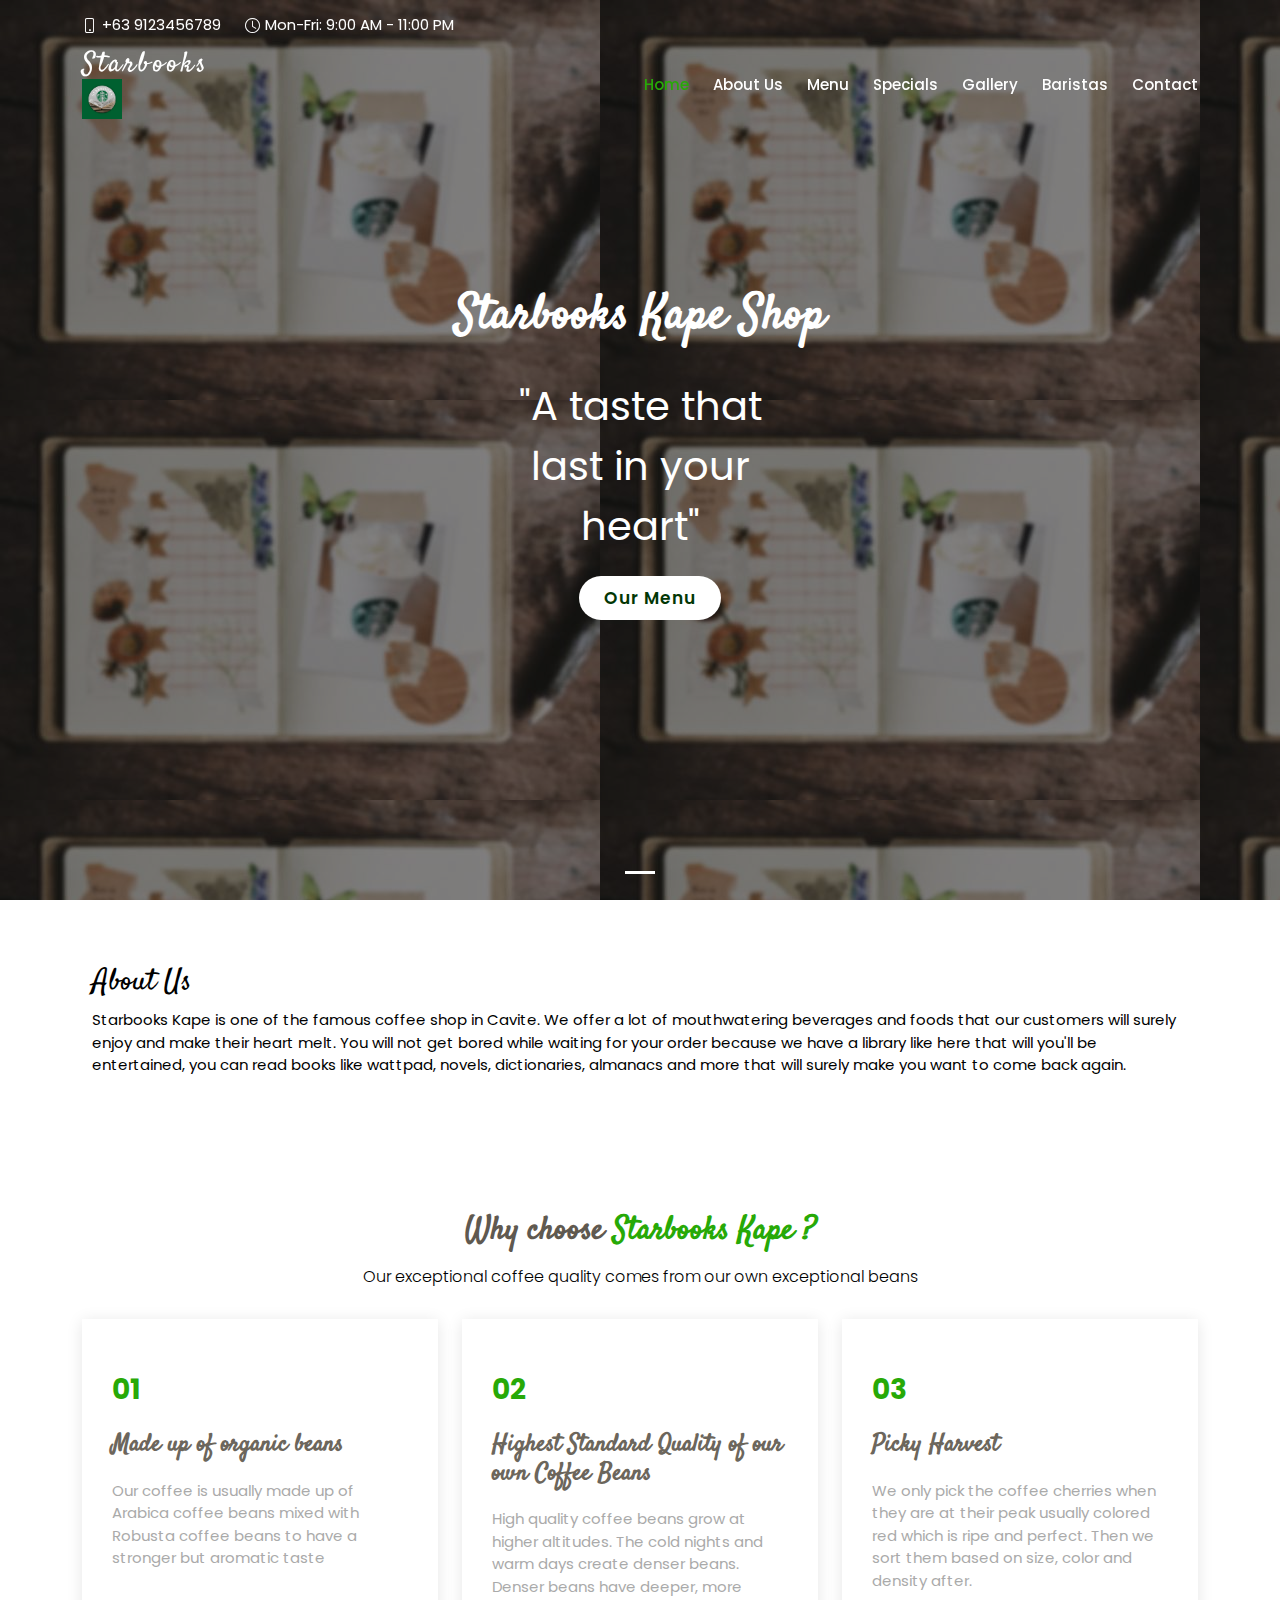
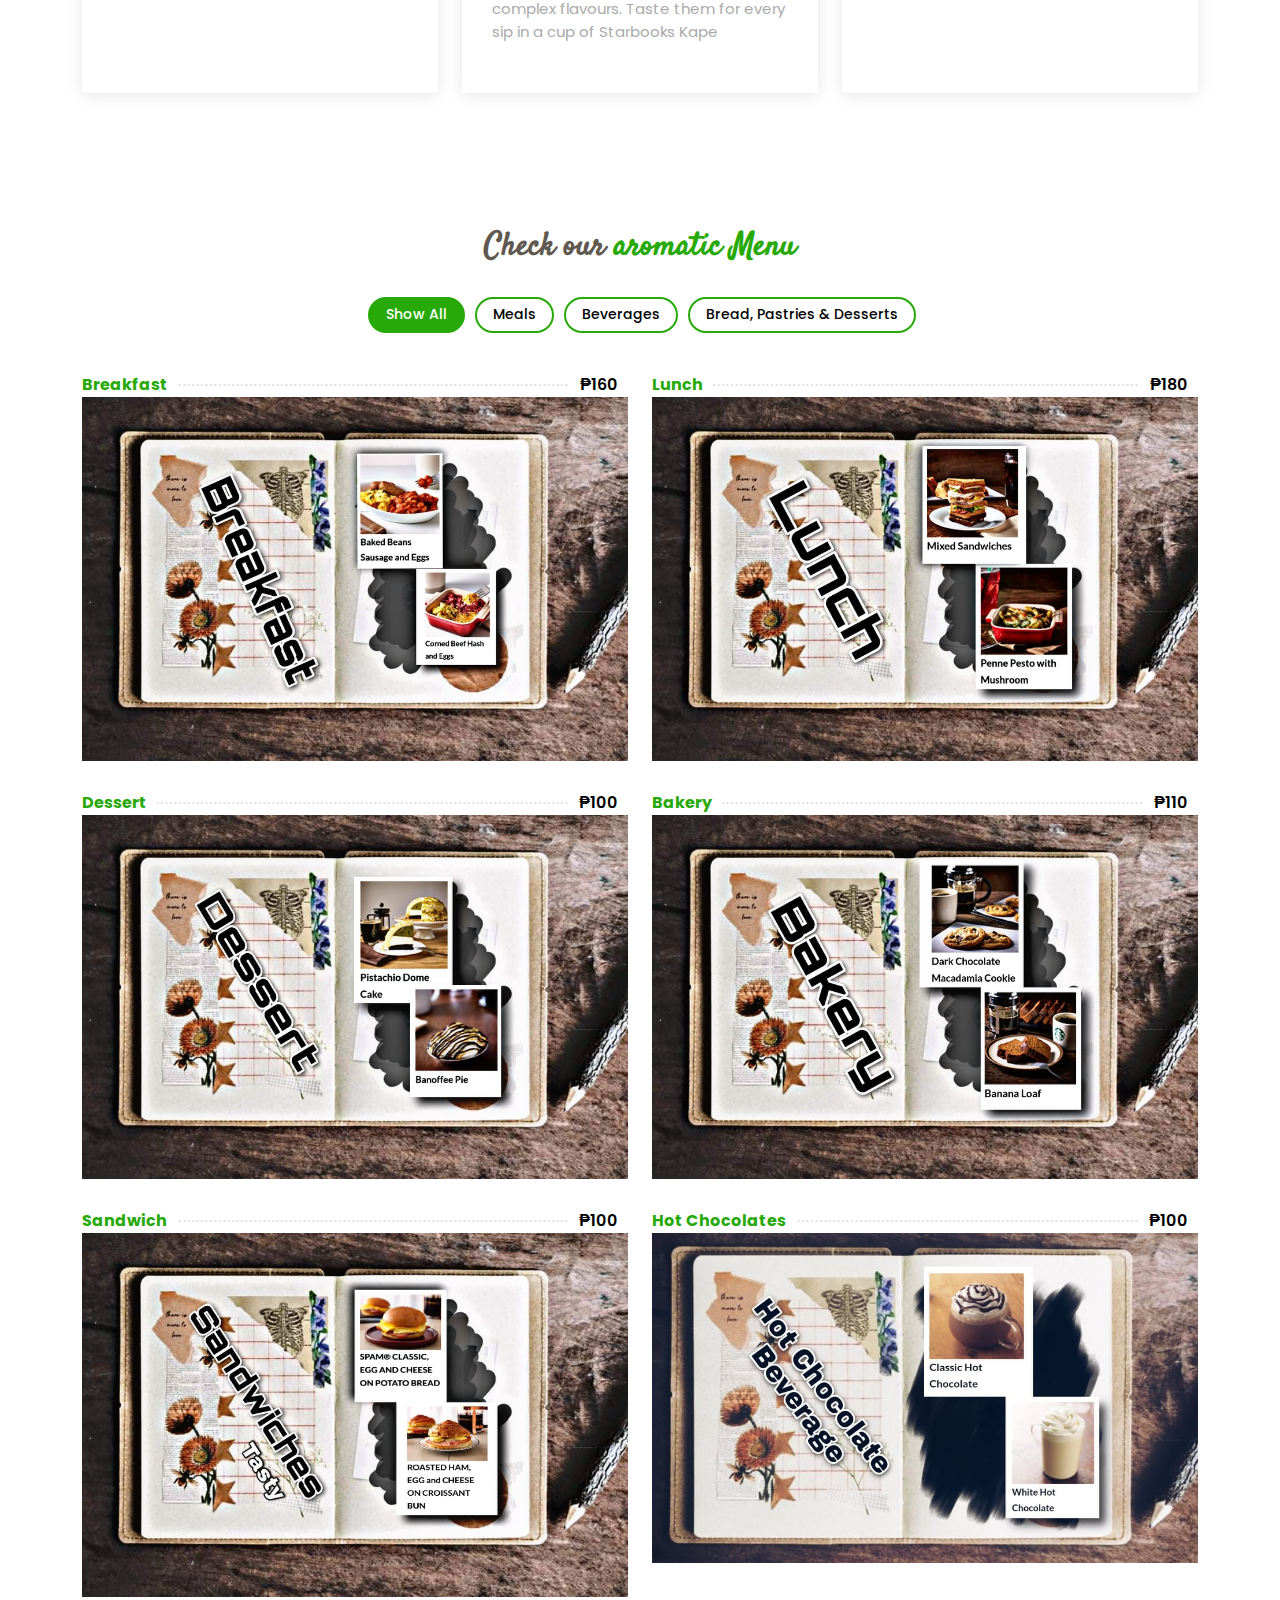
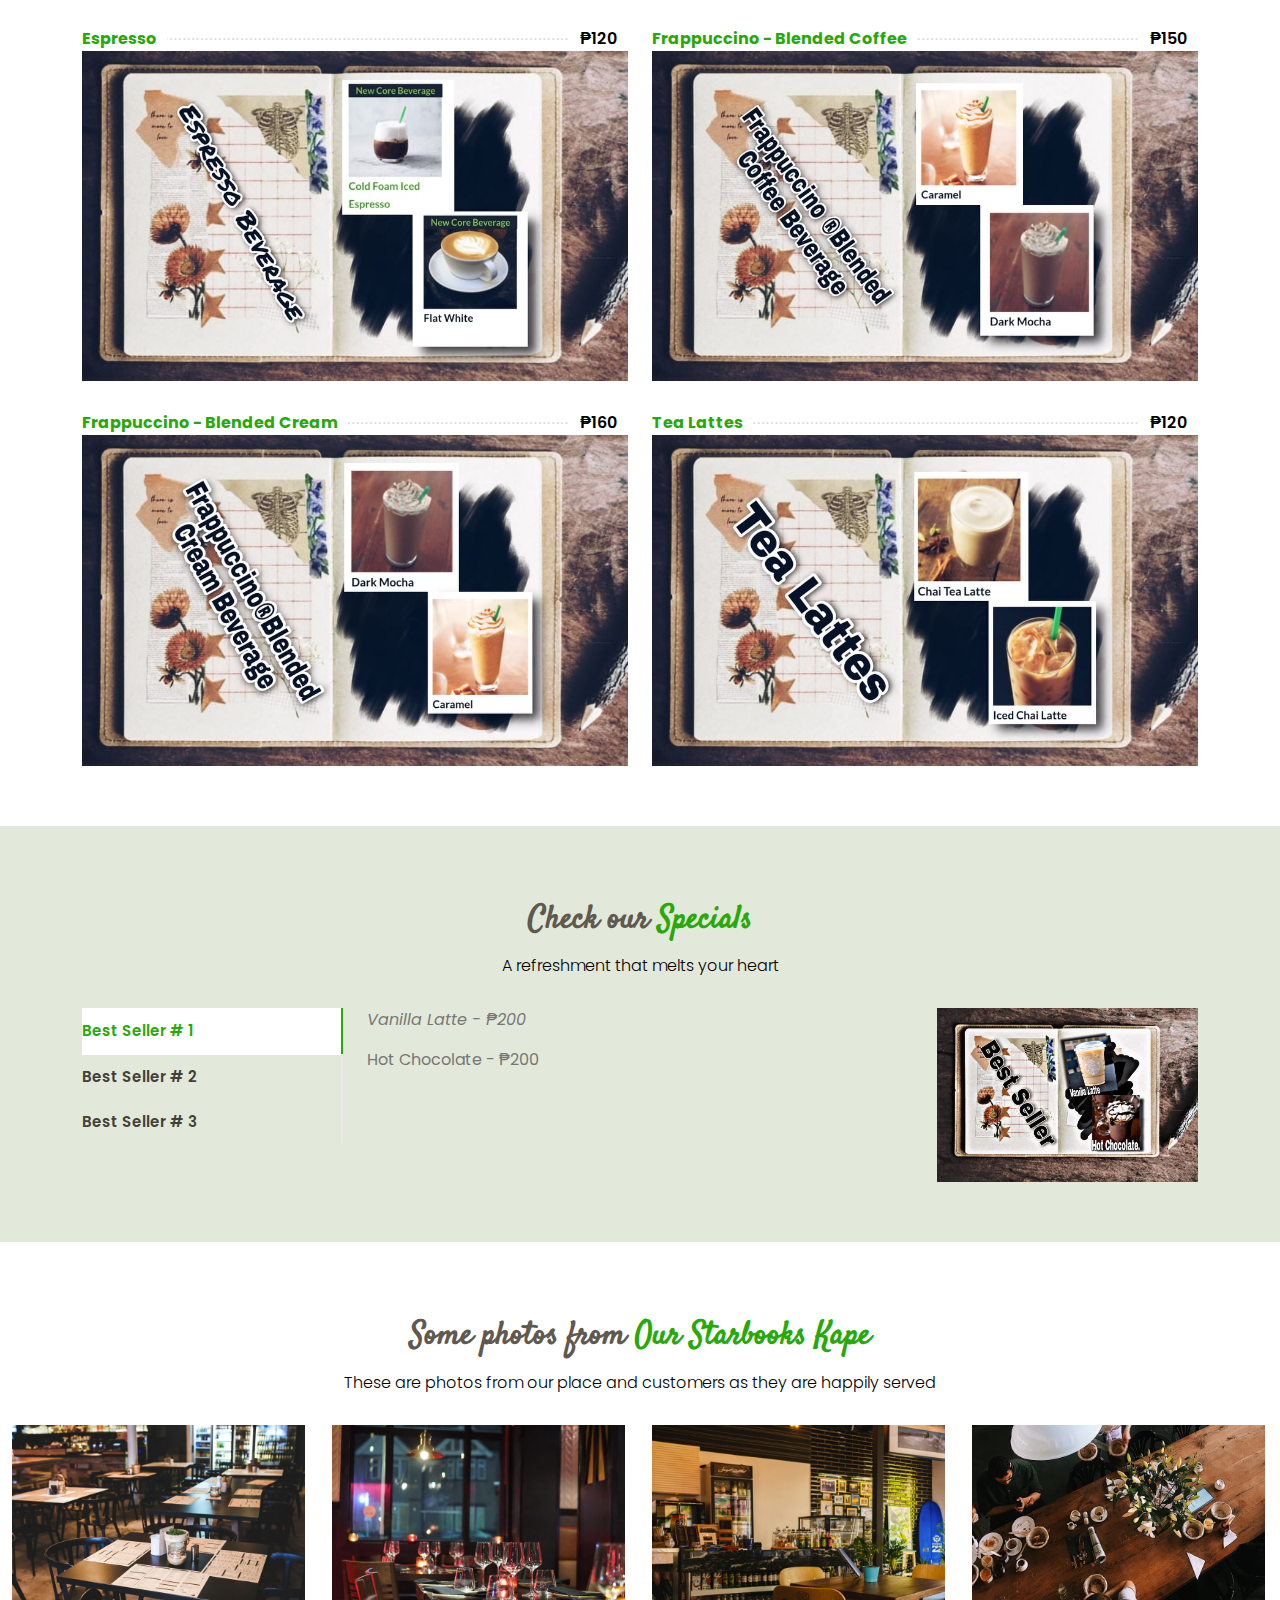
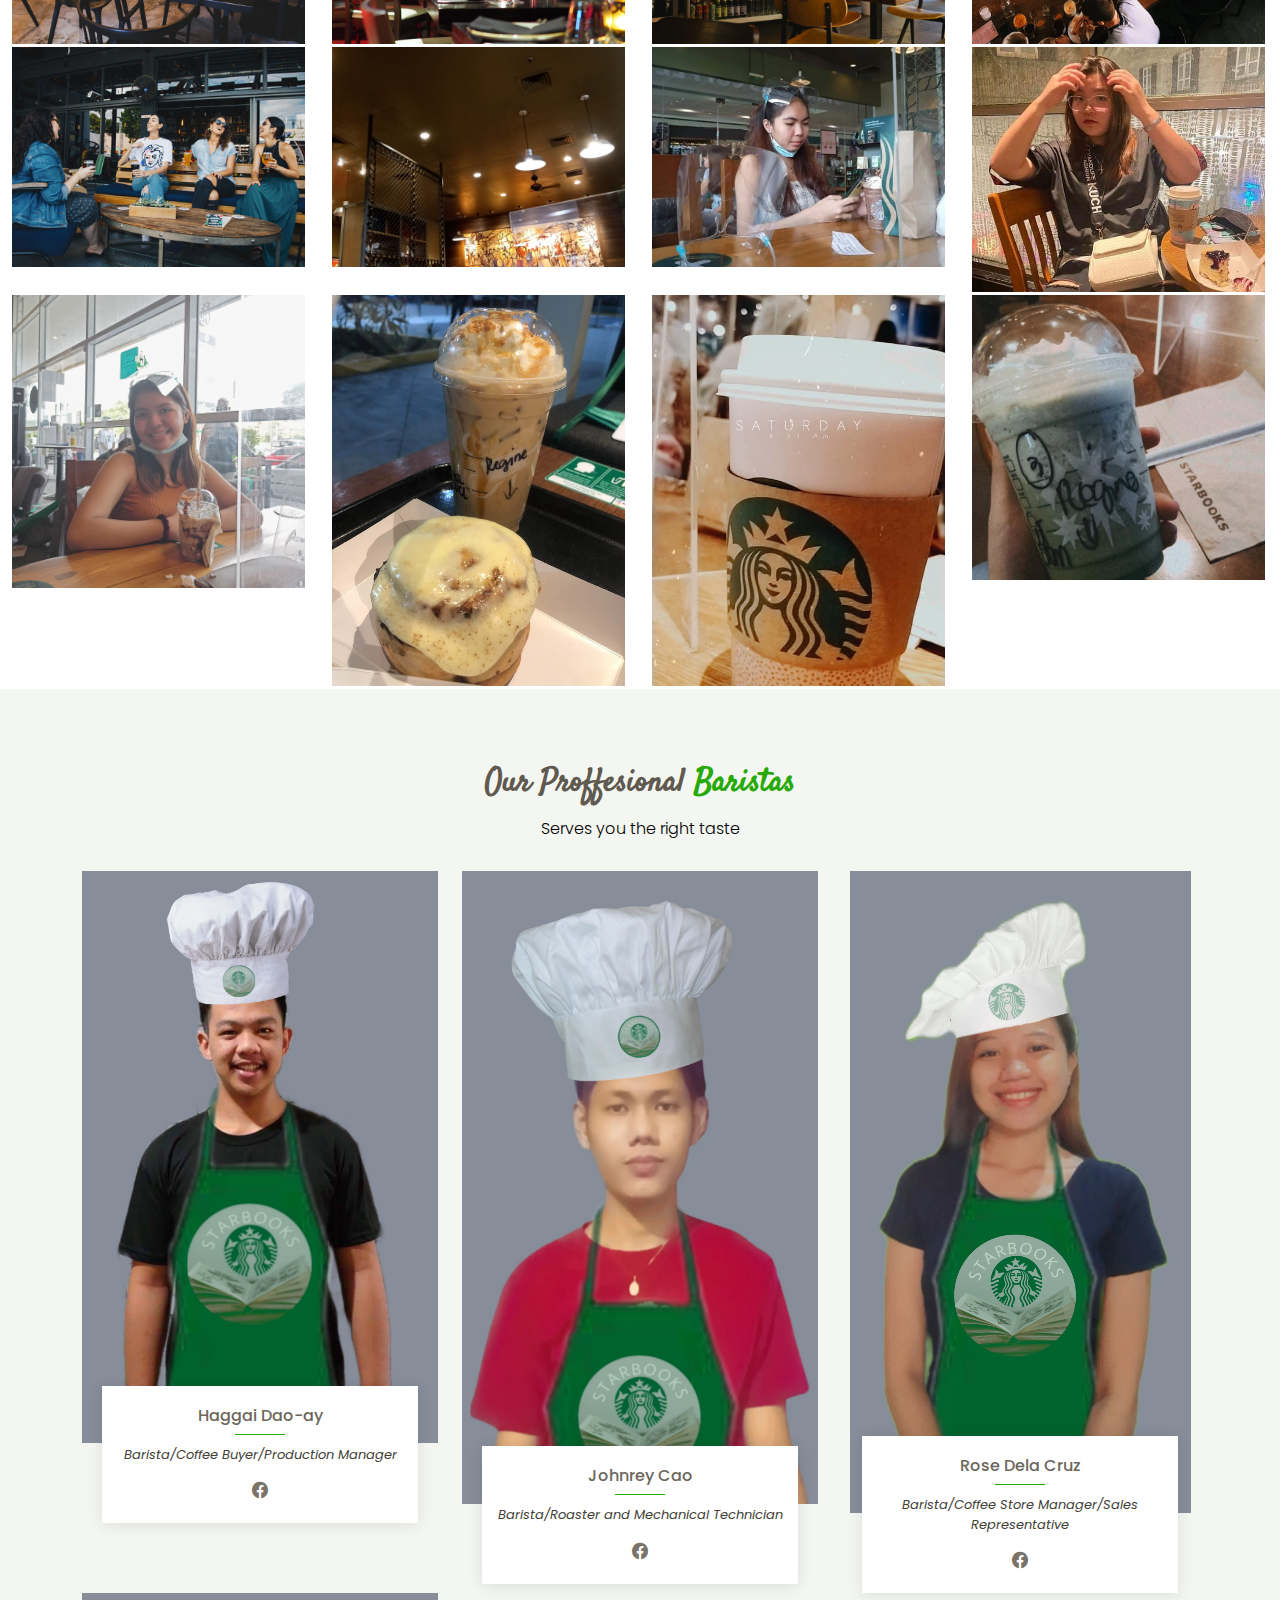
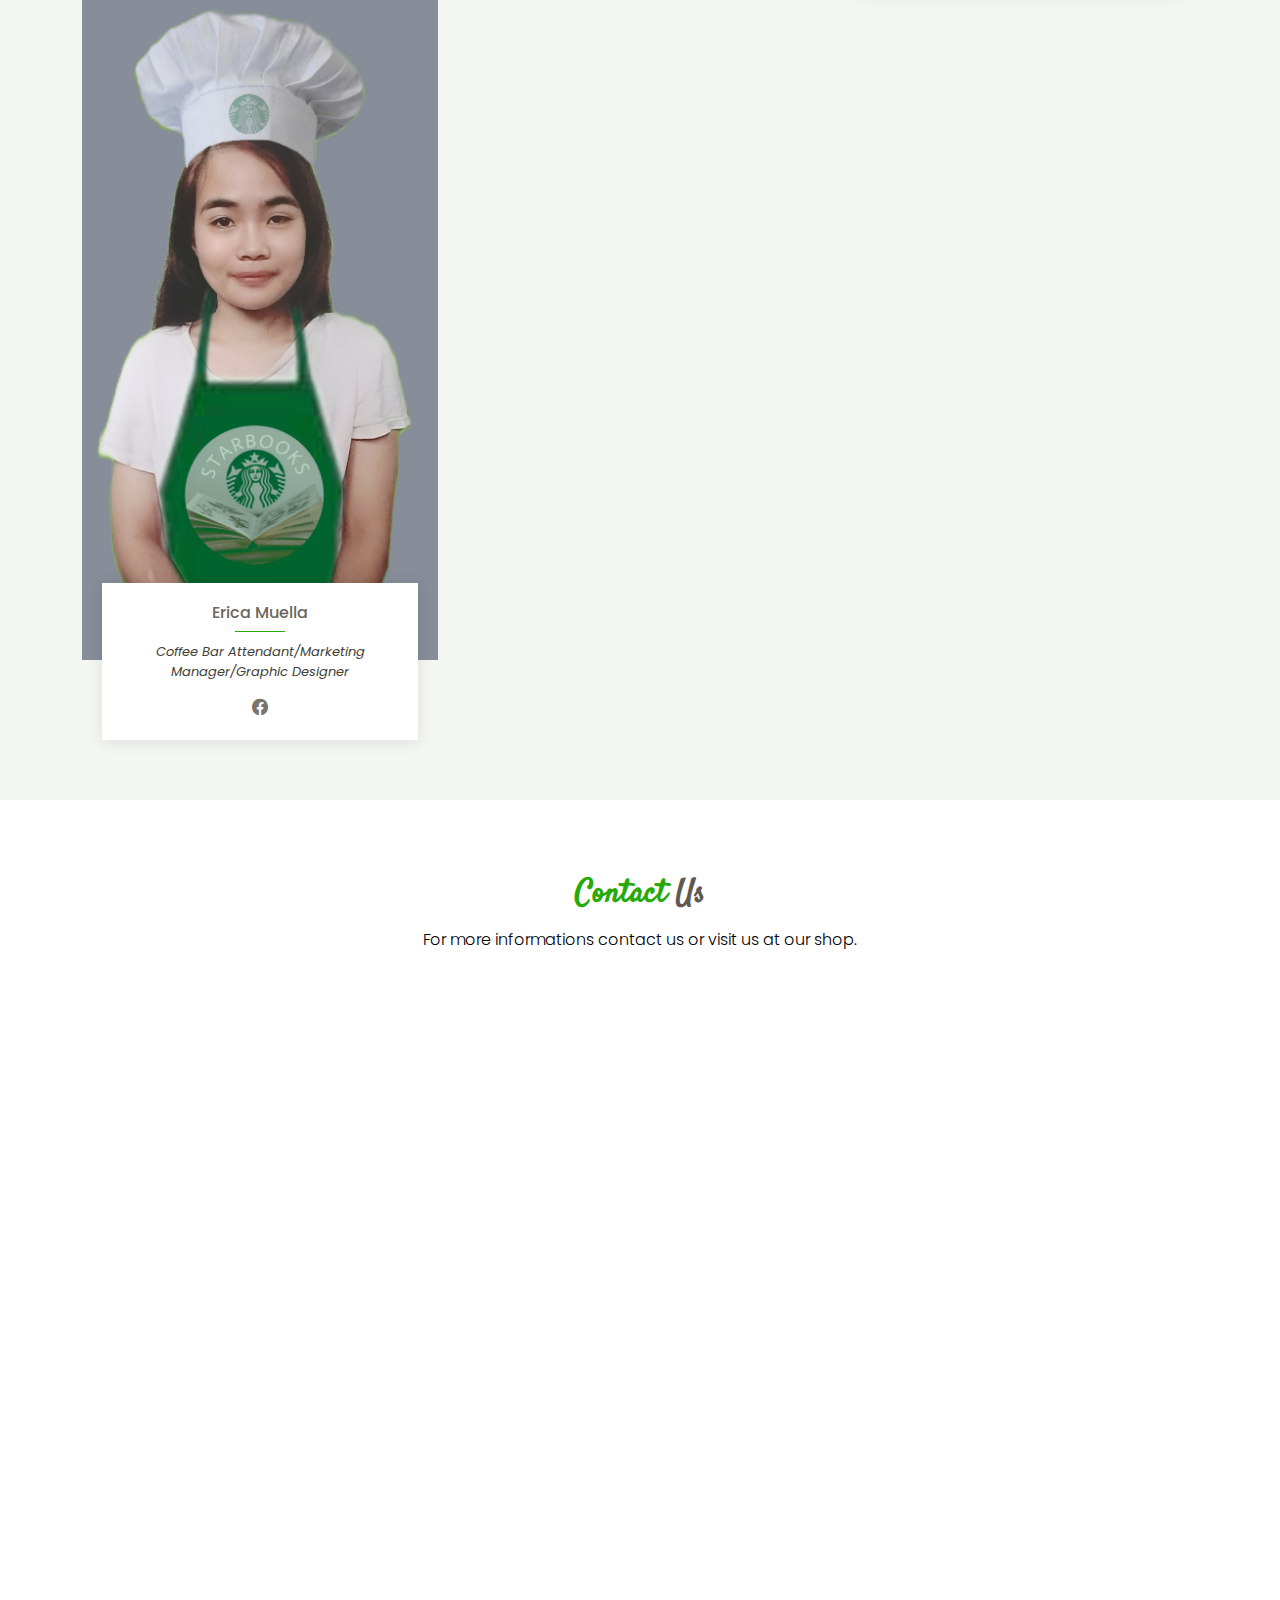
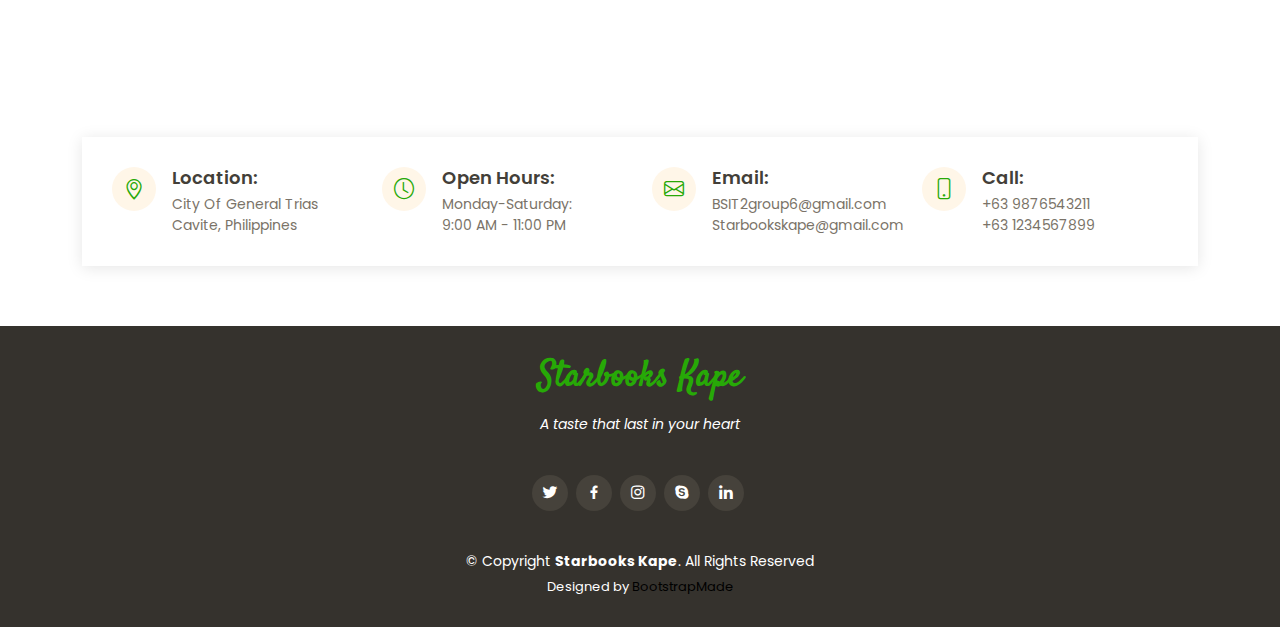
<file: index.html>
<!DOCTYPE html>
<html lang="en">

<head>
  <meta charset="utf-8">
  <meta content="width=device-width, initial-scale=1.0" name="viewport">

  <title>Starbooks</title>
  <meta content="" name="description">
  <meta content="" name="keywords">

  <!-- Favicons -->
  <link href="assets/img/icon SB.jpg" rel="icon">
  <link href="assets/img/icon SB.jpg" rel="apple-touch-icon">

  <!-- Google Fonts -->
  <link href="https://fonts.googleapis.com/css?family=Poppins:300,300i,400,400i,600,600i,700,700i|Satisfy|Comic+Neue:300,300i,400,400i,700,700i" rel="stylesheet">

  <!-- Vendor CSS Files -->
  <link href="assets/vendor/animate.css/animate.min.css" rel="stylesheet">
  <link href="assets/vendor/bootstrap/css/bootstrap.min.css" rel="stylesheet">
  <link href="assets/vendor/bootstrap-icons/bootstrap-icons.css" rel="stylesheet">
  <link href="assets/vendor/boxicons/css/boxicons.min.css" rel="stylesheet">
  <link href="assets/vendor/glightbox/css/glightbox.min.css" rel="stylesheet">
  <link href="assets/vendor/swiper/swiper-bundle.min.css" rel="stylesheet">

  <!-- Template Main CSS File -->
  <link href="assets/css/style.css" rel="stylesheet">

  <!-- =======================================================
  * Template Name: Delicious - v4.5.0
  * Template URL: https://bootstrapmade.com/delicious-free-restaurant-bootstrap-theme/
  * Author: BootstrapMade.com
  * License: https://bootstrapmade.com/license/
  ======================================================== -->
</head>

<body>

  <!-- ======= Top Bar ======= -->
  <section id="topbar" class="d-flex align-items-center fixed-top topbar-transparent">
    <div class="container-fluid container-xl d-flex align-items-center justify-content-center justify-content-lg-start">
      <i class="bi bi-phone d-flex align-items-center"><span>+63 9123456789</span></i>
      <i class="bi bi-clock ms-4 d-none d-lg-flex align-items-center"><span>Mon-Fri: 9:00 AM - 11:00 PM</span></i>
    </div>
  </section>

  <!-- ======= Header ======= -->
  <header id="header" class="fixed-top d-flex align-items-center header-transparent">
    <div class="container-fluid container-xl d-flex align-items-center justify-content-between">

      <div class="logo me-auto">
        <h1><a href="index.html">Starbooks</a></h1>
        <!-- Uncomment below if you prefer to use an image logo -->
        <a href="index.html"><img src="assets/img/logo.jpg"  alt="" class="img-fluid"></a>
      </div>

      <nav id="navbar" class="navbar order-last order-lg-0">
        <ul>
          <li><a class="nav-link scrollto active" href="#hero">Home</a></li>
          <li><a class="nav-link scrollto" href="#about">About Us</a></li>
          <li><a class="nav-link scrollto" href="#menu">Menu</a></li>
          <li><a class="nav-link scrollto" href="#specials">Specials</a></li>
          <li><a class="nav-link scrollto" href="#gallery">Gallery</a></li>
          <li><a class="nav-link scrollto" href="#chefs">Baristas</a></li>
          <li><a class="nav-link scrollto" href="#contact">Contact</a></li>
        </ul>
        <i class="bi bi-list mobile-nav-toggle"></i>
      </nav><!-- .navbar -->
      
    </div>
  </header><!-- End Header -->

  <!-- ======= Hero Section ======= -->
  <section id="hero">
    <div class="hero-container">
      <div id="heroCarousel" data-bs-interval="5000" class="carousel slide carousel-fade" data-bs-ride="carousel">

        <ol class="carousel-indicators" id="hero-carousel-indicators"></ol>

        <div class="carousel-inner" role="listbox">

          <!-- Slide 1 -->
          <div class="carousel-item active" style="background: url(assets/img/background.jpg);">
            <div class="carousel-container">
              <div class="carousel-content">
                <h2 class="animate__animated animate__fadeInDown"><span>Starbooks</span> Kape Shop</h2>
                <p class="animate__animated animate__fadeInUp"> "A taste that last in your heart"</p>
                <div>
                  <a href="#menu" class="book-a-table-btn scrollto">Our Menu</a>
                </div>
              </div>
            </div>
          </div>
        </div>

      </div>
    </div>
  </section><!-- End Hero -->

  <main id="main">

    <!-- ======= About Section ======= -->
    <section id="about" class="about">
      <div class="container-fluid">

        <div class="row">

          <div class="justify-content-center align-items-stretch">

            <div class="content">
              <h4>About Us</h4> <p>Starbooks Kape is one of the famous coffee shop in Cavite. We offer a lot of mouthwatering beverages and foods that our customers will surely enjoy and make their heart melt. You will not get bored while waiting for your order because we have a library like here that will you'll be entertained, you can read books like wattpad, novels, dictionaries, almanacs and more that will surely make you want to come back again. </p>
            </div>

          </div>

        </div>

      </div>
    </section><!-- End About Section -->

    <!-- ======= Why Us Section ======= -->
    <section id="why-us" class="why-us">
      <div class="container">

        <div class="section-title">
          <h2>Why choose <span> Starbooks Kape ?</span></h2>
          <p> Our exceptional coffee quality comes from our own exceptional beans</p>
        </div>

        <div class="row">

          <div class="col-lg-4">
            <div class="box">
              <span>01</span>
              <h4>Made up of organic beans</h4>
              <p> Our coffee is usually made up of Arabica coffee beans mixed with Robusta coffee beans to have a stronger but aromatic taste </p>
            </div>
          </div>

          <div class="col-lg-4 mt-4 mt-lg-0">
            <div class="box">
              <span>02</span>
              <h4>Highest Standard Quality of our own Coffee Beans</h4>
              <p> High quality coffee beans grow at higher altitudes. The cold nights and warm days create denser beans. Denser beans have deeper, more complex flavours. Taste them for every sip in a cup of Starbooks Kape</p>
            </div>
          </div>

          <div class="col-lg-4 mt-4 mt-lg-0">
            <div class="box">
              <span>03</span>
              <h4> Picky Harvest</h4>
              <p> We only pick the coffee cherries when they are at their peak usually colored red which is ripe and perfect. Then we sort them based on size, color and density after. </p>
            </div>
          </div>

        </div>

      </div>
    </section><!-- End Whu Us Section -->

    <!-- ======= Menu Section ======= -->
    <section id="menu" class="menu">
      <div class="container">

        <div class="section-title">
          <h2>Check our <span>aromatic Menu</span></h2>
        </div>

        <div class="row">
          <div class="col-lg-12 d-flex justify-content-center">
            <ul id="menu-flters">
              <li data-filter="*" class="filter-active">Show All</li>
              <li data-filter=".filter-Meals">Meals</li>
              <li data-filter=".filter-Beverage">Beverages</li>
              <li data-filter=".filter-BPD">Bread, Pastries & Desserts</li>
            </ul>
          </div>
        </div>

        <div class="row menu-container">

          <div class="col-lg-6 menu-item filter-Meals">
            <div class="menu-content">
              <a href="#">Breakfast</a><span>₱160</span>
            </div>
            <div class="menu-ingredients">
            <img src="assets/img/Menu/Breakfast.jpg" alt="" class="img-fluid">
            </div>
          </div>

          <div class="col-lg-6 menu-item filter-Meals">
            <div class="menu-content">
              <a href="#">Lunch</a><span>₱180</span>
            </div>
            <div class="menu-ingredients">
            <img src="assets/img/Menu/Lunch.jpg" alt="" class="img-fluid">
            </div>
          </div>

          <div class="col-lg-6 menu-item filter-BPD">
            <div class="menu-content">
              <a href="#">Dessert</a><span>₱100</span>
            </div>
            <div class="menu-ingredients">
            <img src="assets/img/Menu/Dessert.jpg" alt="" class="img-fluid">
            </div>
          </div>

          <div class="col-lg-6 menu-item filter-BPD">
            <div class="menu-content">
              <a href="#">Bakery</a><span>₱110</span>
            </div>
            <div class="menu-ingredients">
            <img src="assets/img/Menu/Bakery.jpg" alt="" class="img-fluid">
            </div>
          </div>

          <div class="col-lg-6 menu-item filter-BPD">
            <div class="menu-content">
              <a href="#">Sandwich</a><span>₱100</span>
            </div>
            <div class="menu-ingredients">
            <img src="assets/img/Menu/Sandwich.jpg" alt="" class="img-fluid">
            </div>
          </div>

          <div class="col-lg-6 menu-item filter-Beverage">
            <div class="menu-content">
              <a href="#">Hot Chocolates</a><span>₱100</span>
            </div>
            <div class="menu-ingredients">
            <img src="assets/img/Menu/Hot Chocolate.jpg" alt="" class="img-fluid">
            </div>
          </div>

          <div class="col-lg-6 menu-item filter-Beverage">
            <div class="menu-content">
              <a href="#">Espresso</a><span>₱120</span>
            </div>
            <div class="menu-ingredients">
            <img src="assets/img/Menu/Espresso.jpg" alt="" class="img-fluid">
            </div>
          </div>

          <div class="col-lg-6 menu-item filter-Beverage">
            <div class="menu-content">
              <a href="#">Frappuccino - Blended Coffee</a><span>₱150</span>
            </div>
            <div class="menu-ingredients">
            <img src="assets/img/Menu/Frappuccino - coffee.jpg" alt="" class="img-fluid">
            </div>
          </div>

          <div class="col-lg-6 menu-item filter-Beverage">
            <div class="menu-content">
              <a href="#">Frappuccino - Blended Cream</a><span>₱160</span>
            </div>
            <div class="menu-ingredients">
            <img src="assets/img/Menu/Frappuccino - cream.jpg" alt="" class="img-fluid">
            </div>
          </div>

          <div class="col-lg-6 menu-item filter-Beverage">
            <div class="menu-content">
              <a href="#">Tea Lattes</a><span>₱120</span>
            </div>
            <div class="menu-ingredients">
            <img src="assets/img/Menu/Tea Lattes.jpg" alt="" class="img-fluid">
            </div>
          </div>

        </div>

      </div>
    </section><!-- End Menu Section -->

    <!-- ======= Specials Section ======= -->
    <section id="specials" class="specials">
      <div class="container">

        <div class="section-title">
          <h2>Check our <span>Specials</span></h2>
          <p>A refreshment that melts your heart</p>
        </div>

        <div class="row">
          <div class="col-lg-3">
            <ul class="nav nav-tabs flex-column">
              <li class="nav-item">
                <a class="nav-link active show" data-bs-toggle="tab" href="#tab-1">Best Seller # 1</a>
              </li>
              <li class="nav-item">
                <a class="nav-link" data-bs-toggle="tab" href="#tab-2">Best Seller # 2</a>
              </li>
              <li class="nav-item">
                <a class="nav-link" data-bs-toggle="tab" href="#tab-3">Best Seller # 3</a>
              </li>
            </ul>
          </div>
          <div class="col-lg-9 mt-4 mt-lg-0">
            <div class="tab-content">
              <div class="tab-pane active show" id="tab-1">
                <div class="row">
                  <div class="col-lg-8 details order-2 order-lg-1">
                    <p class="fst-italic"> Vanilla Latte - ₱200 </p>
                    <p> Hot Chocolate - ₱200 </p>
                  </div>
                  <div class="col-lg-4 text-center order-1 order-lg-2">
                    <a href="assets/img/Bestseller1.jpeg" class="gallery-lightbox" >
                    <img src="assets/img/Bestseller1.jpeg" alt="" class="img-fluid" >
                    </a>
                  </div>
                </div>
              </div>
              <div class="tab-pane" id="tab-2">
                <div class="row">
                  <div class="col-lg-8 details order-2 order-lg-1">
                    <p class="fst-italic"> Pumpkin Slice Latte - ₱200</p>
                    <p> Iced White Chocolate Mocha - ₱200</p>
                  </div>
                  <div class="col-lg-4 text-center order-1 order-lg-2">
                    <a href="assets/img/Bestseller2.jpeg" class="gallery-lightbox" >
                    <img src="assets/img/Bestseller2.jpeg" alt="" class="img-fluid">
                    </a>  
                  </div>
                </div>
              </div>
              <div class="tab-pane" id="tab-3">
                <div class="row">
                  <div class="col-lg-8 details order-2 order-lg-1">
                    <p class="fst-italic"> Java Chip Frappuccino - ₱200</p>
                    <p> Cinnamon Roll Frappuccino - Blended Coffee - ₱200</p>
                  </div>
                  <div class="col-lg-4 text-center order-1 order-lg-2">
                    <a href="assets/img/Bestseller3.jpeg" class="gallery-lightbox" >
                    <img src="assets/img/Bestseller3.jpeg" alt="" class="img-fluid">
                    </a>
                  </div>
                </div>
              </div>
            </div>
          </div>
        </div>

      </div>
    </section><!-- End Specials Section -->

    <!-- ======= Gallery Section ======= -->
    <section id="gallery" class="gallery">
      <div class="container-fluid">

        <div class="section-title">
          <h2>Some photos from <span>Our Starbooks Kape </span></h2>
          <p> These are photos from our place and customers as they are happily served </p>
        </div>

        <div class="row no-gutters">

          <div class="col-lg-3 col-md-4">
            <div class="gallery-item">
              <a href="assets/img/gallery/gallery-1.jpg" class="gallery-lightbox">
                <img src="assets/img/gallery/gallery-1.jpg" alt="" class="img-fluid">
              </a>
            </div>
          </div>

          <div class="col-lg-3 col-md-4">
            <div class="gallery-item">
              <a href="assets/img/gallery/gallery-3.jpg" class="gallery-lightbox">
                <img src="assets/img/gallery/gallery-3.jpg" alt="" class="img-fluid">
              </a>
            </div>
          </div>

          <div class="col-lg-3 col-md-4">
            <div class="gallery-item">
              <a href="assets/img/gallery/gallery-4.jpg" class="gallery-lightbox">
                <img src="assets/img/gallery/gallery-4.jpg" alt="" class="img-fluid">
              </a>
            </div>
          </div>

          <div class="col-lg-3 col-md-4">
            <div class="gallery-item">
              <a href="assets/img/gallery/gallery-5.jpg" class="gallery-lightbox">
                <img src="assets/img/gallery/gallery-5.jpg" alt="" class="img-fluid">
              </a>
            </div>
          </div>

          <div class="col-lg-3 col-md-4">
            <div class="gallery-item">
              <a href="assets/img/gallery/gallery-7.jpg" class="gallery-lightbox">
                <img src="assets/img/gallery/gallery-7.jpg" alt="" class="img-fluid">
              </a>
            </div>
          </div>

          <div class="col-lg-3 col-md-4">
            <div class="gallery-item">
              <a href="assets/img/gallery/gallery-12.jpg" class="gallery-lightbox">
                <img src="assets/img/gallery/gallery-12.jpg" alt="" class="img-fluid">
              </a>
            </div>
          </div>

          <div class="col-lg-3 col-md-4">
            <div class="gallery-item">
              <a href="assets/img/gallery/gallery-11.jpg" class="gallery-lightbox">
                <img src="assets/img/gallery/gallery-11.jpg" alt="" class="img-fluid">
              </a>
            </div>
          </div>

          <div class="col-lg-3 col-md-4">
            <div class="gallery-item">
              <a href="assets/img/gallery/gallery-13.jpg" class="gallery-lightbox">
                <img src="assets/img/gallery/gallery-13.jpg" alt="" class="img-fluid">
              </a>
            </div>
          </div>

          <div class="col-lg-3 col-md-4">
            <div class="gallery-item">
              <a href="assets/img/gallery/gallery-9.jpg" class="gallery-lightbox">
                <img src="assets/img/gallery/gallery-9.jpg" alt="" class="img-fluid">
              </a>
            </div>
          </div> 

          <div class="col-lg-3 col-md-4">
            <div class="gallery-item">
              <a href="assets/img/gallery/gallery-15.jpg" class="gallery-lightbox">
                <img src="assets/img/gallery/gallery-15.jpg" alt="" class="img-fluid">
              </a>
            </div>
          </div>

          <div class="col-lg-3 col-md-4">
            <div class="gallery-item">
              <a href="assets/img/gallery/gallery-14.jpg" class="gallery-lightbox">
                <img src="assets/img/gallery/gallery-14.jpg" alt="" class="img-fluid">
              </a>
            </div>
          </div>

          <div class="col-lg-3 col-md-4">
            <div class="gallery-item">
              <a href="assets/img/gallery/gallery-10.jpg" class="gallery-lightbox">
                <img src="assets/img/gallery/gallery-10.jpg" alt="" class="img-fluid">
              </a>
            </div>
          </div> 

        </div>

      </div>
    </section><!-- End Gallery Section -->

    <!-- ======= Baristas Section ======= -->
    <section id="chefs" class="chefs">
      <div class="container">

        <div class="section-title">
          <h2>Our Proffesional <span>Baristas</span></h2>
          <p> Serves you the right taste </p>
        </div>

        <div class="row">

          <div class="col-lg-4 col-md-6">
            <div class="member">
              <div class="pic"><img src="assets/img/chefs/Haggai.jpg" class="img-fluid" alt=""></div>
              <div class="member-info">
                <h4>Haggai Dao-ay</h4>
                <span>Barista/Coffee Buyer/Production Manager</span>
                <div class="social">
                  <a href="https://www.facebook.com/Haggai.D/"><i class="bi bi-facebook"></i></a>
                </div>
              </div>
            </div>
          </div>

          <div class="col-lg-4 col-md-6">
            <div class="member">
              <div class="pic"><img src="assets/img/chefs/Johnrey.jpg" class="img-fluid" alt=""></div>
              <div class="member-info">
                <h4>Johnrey Cao</h4>
                <span>Barista/Roaster and Mechanical Technician</span>
                <div class="social">
                  <a href="https://www.facebook.com/rjdullano01"><i class="bi bi-facebook"></i></a>
                </div>
              </div>
            </div>
          </div>

          <div class="col-lg-4 col-md-6">
            <div class="member">
              <div class="pic"><img src="assets/img/chefs/Rose .png" class="img-fluid" alt=""></div>
              <div class="member-info">
                <h4>Rose Dela Cruz</h4>
                <span>Barista/Coffee Store Manager/Sales Representative</span>
                <div class="social">
                  <a href="https://www.facebook.com/lovely.red01"><i class="bi bi-facebook"></i></a>
                </div>
              </div>
            </div>
          </div>

          <div class="col-lg-4 col-md-6">
            <div class="member">
              <div class="pic"><img src="assets/img/chefs/Erica.png" class="img-fluid" alt=""></div>
              <div class="member-info">
                <h4>Erica Muella</h4>
                <span>Coffee Bar Attendant/Marketing Manager/Graphic Designer</span>
                <div class="social">
                  <a href="https://www.facebook.com/ericahazel.muella"><i class="bi bi-facebook"></i></a>
                </div>
              </div>
            </div>
          </div>

        </div>

      </div>
    </section><!-- End Chefs Section -->

    <!-- ======= Contact Section ======= -->
    <section id="contact" class="contact">
      <div class="container">

        <div class="section-title">
          <h2><span>Contact</span> Us</h2>
          <p>For more informations contact us or visit us at our shop.</p>
        </div>
      </div>

      <div class="map">
        <iframe style="border:0; width: 100%; height: 700px;" src="https://maps.google.com/maps?q=Cavite%20State%20University%20-%20General%20Trias%20Campus%20007%20Arnaldo,%20General%20Trias,%204107%20Cavite&t=&z=13&ie=UTF8&iwloc=&output=embed" frameborder="0" allowfullscreen></iframe>
      </div>

      <div class="container mt-5">

        <div class="info-wrap">
          <div class="row">
            <div class="col-lg-3 col-md-6 info">
              <i class="bi bi-geo-alt"></i>
              <h4>Location:</h4>
              <p>City Of General Trias<br>Cavite, Philippines</p>
            </div>

            <div class="col-lg-3 col-md-6 info mt-4 mt-lg-0">
              <i class="bi bi-clock"></i>
              <h4>Open Hours:</h4>
              <p>Monday-Saturday:<br>9:00 AM - 11:00 PM</p>
            </div>

            <div class="col-lg-3 col-md-6 info mt-4 mt-lg-0">
              <i class="bi bi-envelope"></i>
              <h4>Email:</h4>
              <p>BSIT2group6@gmail.com<br>Starbookskape@gmail.com</p>
            </div>

            <div class="col-lg-3 col-md-6 info mt-4 mt-lg-0">
              <i class="bi bi-phone"></i>
              <h4>Call:</h4>
              <p>+63 9876543211 <br> +63 1234567899 </p>
            </div>
          </div>
        </div>
      </div>
    </section><!-- End Contact Section -->

  </main><!-- End #main -->

  <!-- ======= Footer ======= -->
  <footer id="footer">
    <div class="container">
      <h3>Starbooks Kape</h3>
      <p>  A taste that last in your heart  </p>
      <div class="social-links">
        <a href="#" class="twitter"><i class="bx bxl-twitter"></i></a>
        <a href="#" class="facebook"><i class="bx bxl-facebook"></i></a>
        <a href="#" class="instagram"><i class="bx bxl-instagram"></i></a>
        <a href="#" class="google-plus"><i class="bx bxl-skype"></i></a>
        <a href="#" class="linkedin"><i class="bx bxl-linkedin"></i></a>
      </div>
      <div class="copyright">
        &copy; Copyright <strong><span>Starbooks Kape</span></strong>. All Rights Reserved
      </div>
      <div class="credits">
        <!-- All the links in the footer should remain intact. -->
        <!-- You can delete the links only if you purchased the pro version. -->
        <!-- Licensing information: https://bootstrapmade.com/license/ -->
        <!-- Purchase the pro version with working PHP/AJAX contact form: https://bootstrapmade.com/delicious-free-restaurant-bootstrap-theme/ -->
        Designed by <a href="https://bootstrapmade.com/">BootstrapMade</a>
      </div>
    </div>
  </footer><!-- End Footer -->

  <a href="#" class="back-to-top d-flex align-items-center justify-content-center"><i class="bi bi-arrow-up-short"></i></a>

  <!-- Vendor JS Files -->
  <script src="assets/vendor/bootstrap/js/bootstrap.bundle.min.js"></script>
  <script src="assets/vendor/glightbox/js/glightbox.min.js"></script>
  <script src="assets/vendor/isotope-layout/isotope.pkgd.min.js"></script>
  <script src="assets/vendor/php-email-form/validate.js"></script>
  <script src="assets/vendor/swiper/swiper-bundle.min.js"></script>

  <!-- Template Main JS File -->
  <script src="assets/js/main.js"></script>

</body>

</html>
</file>
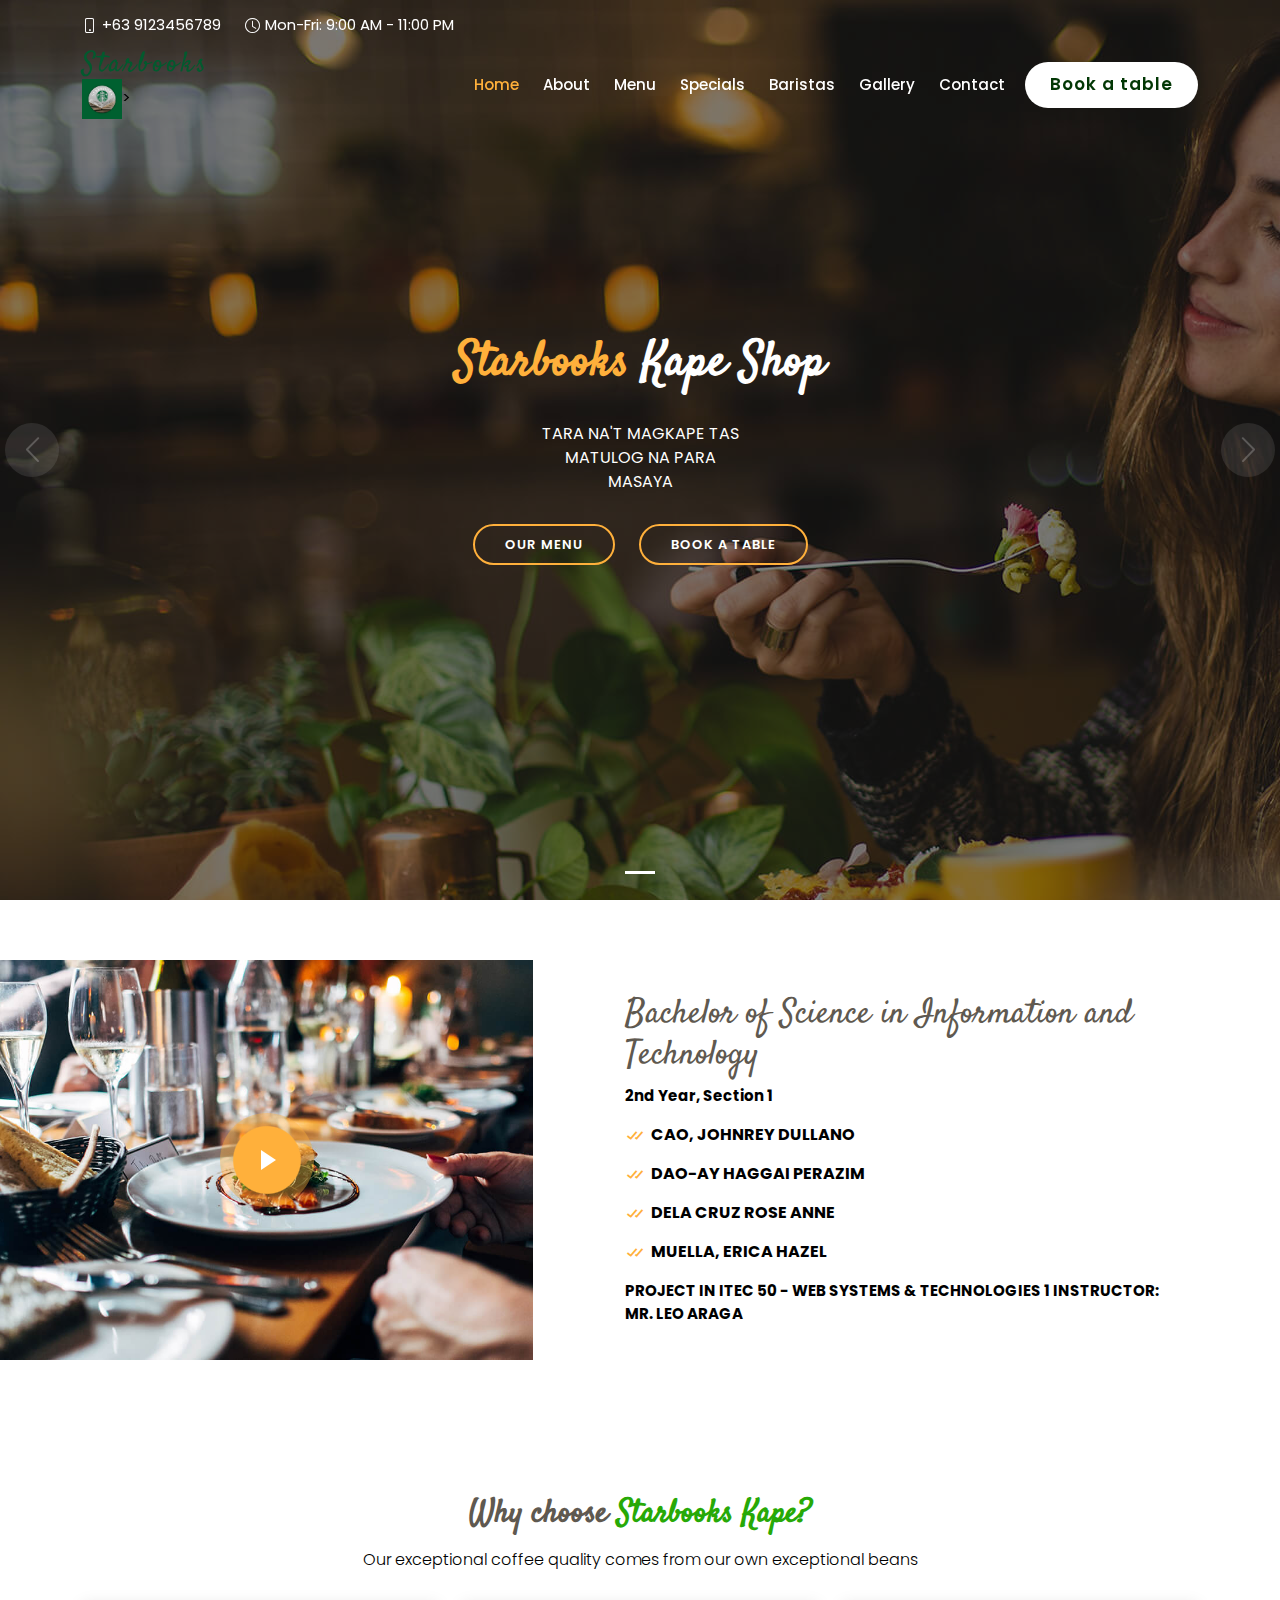
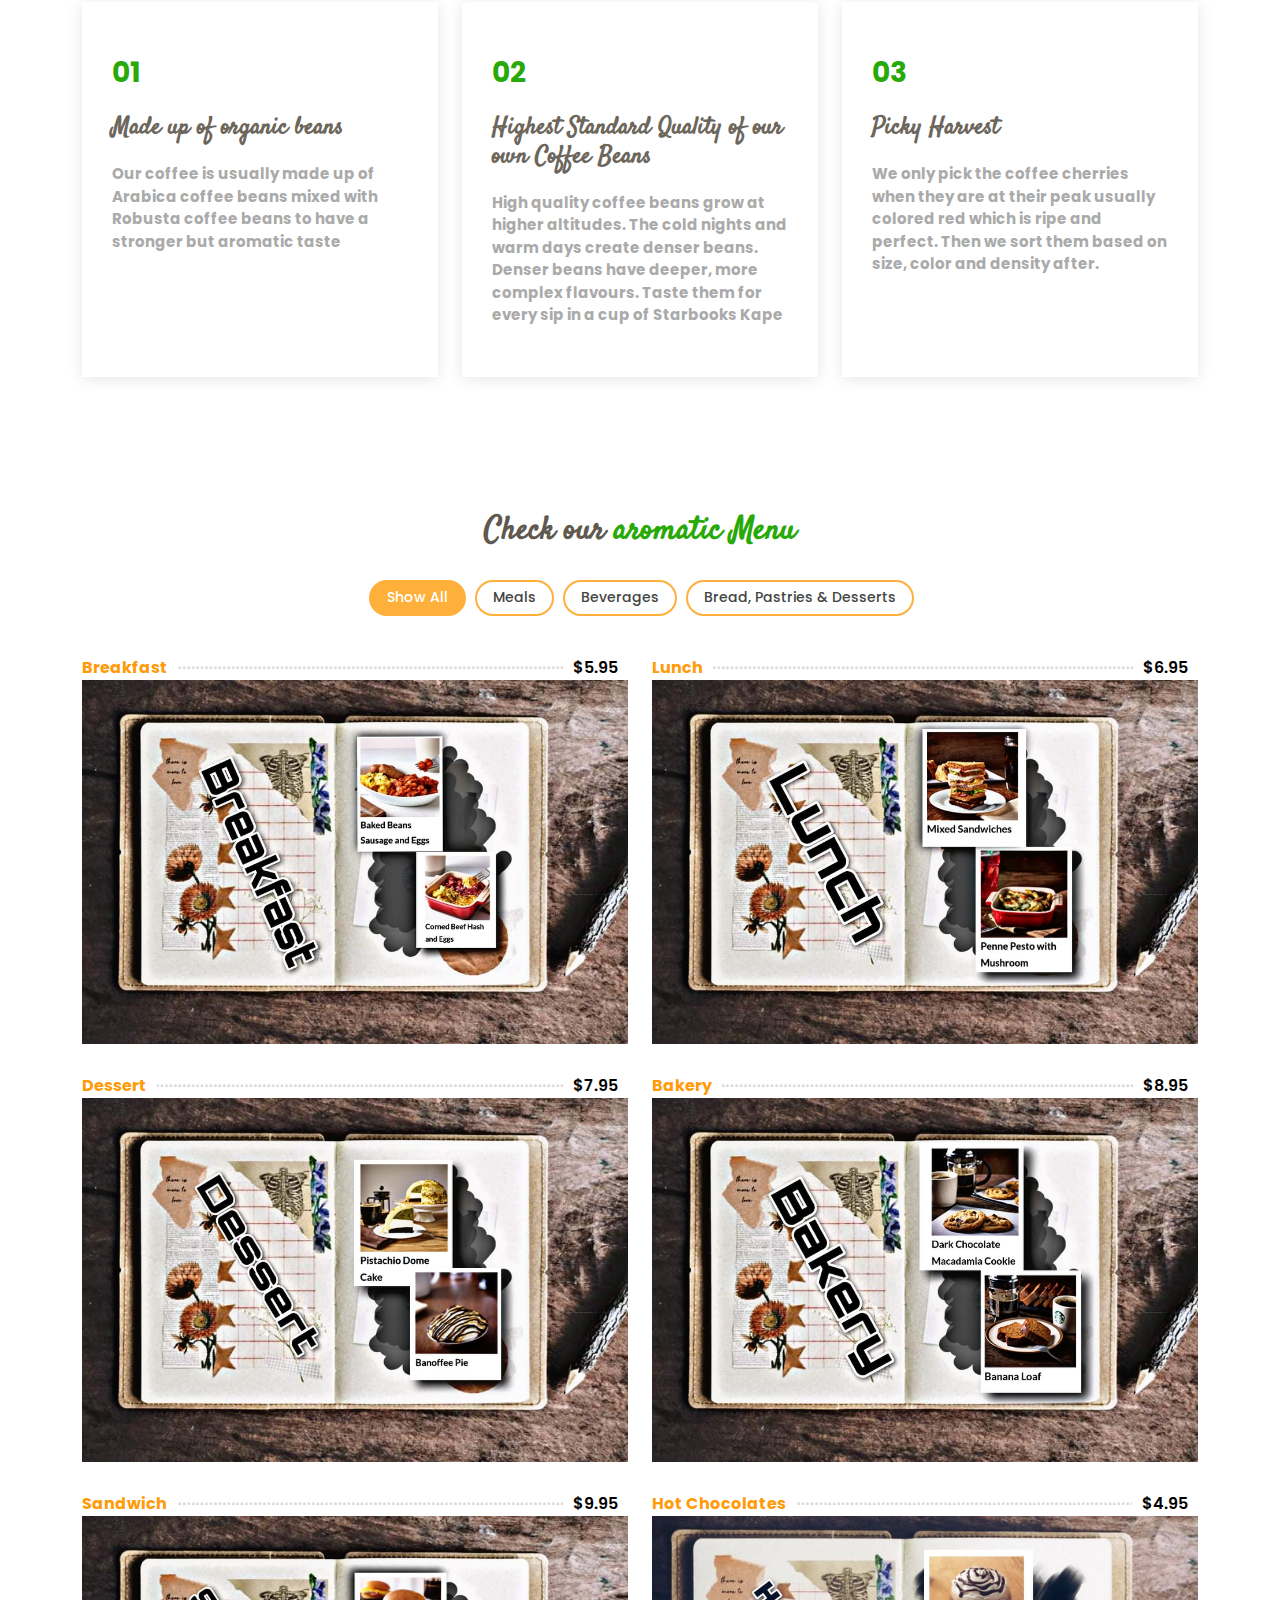
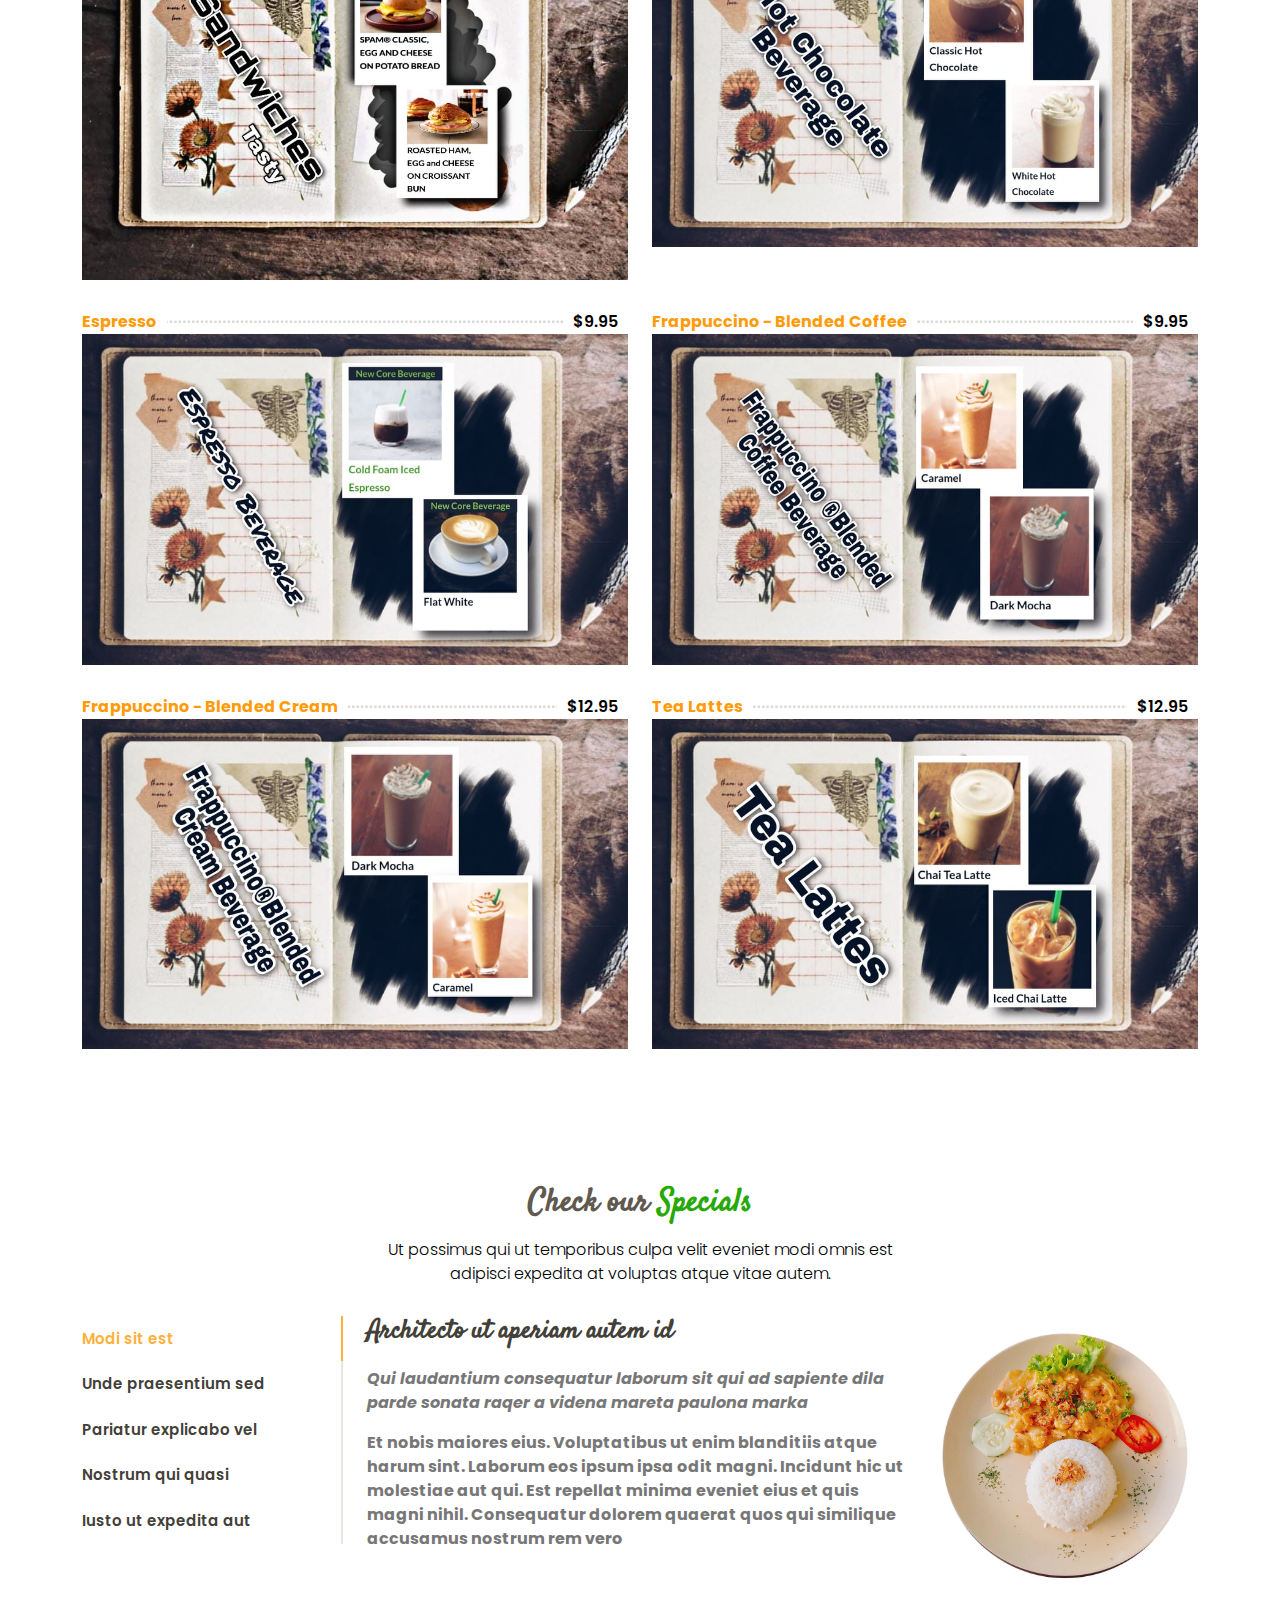
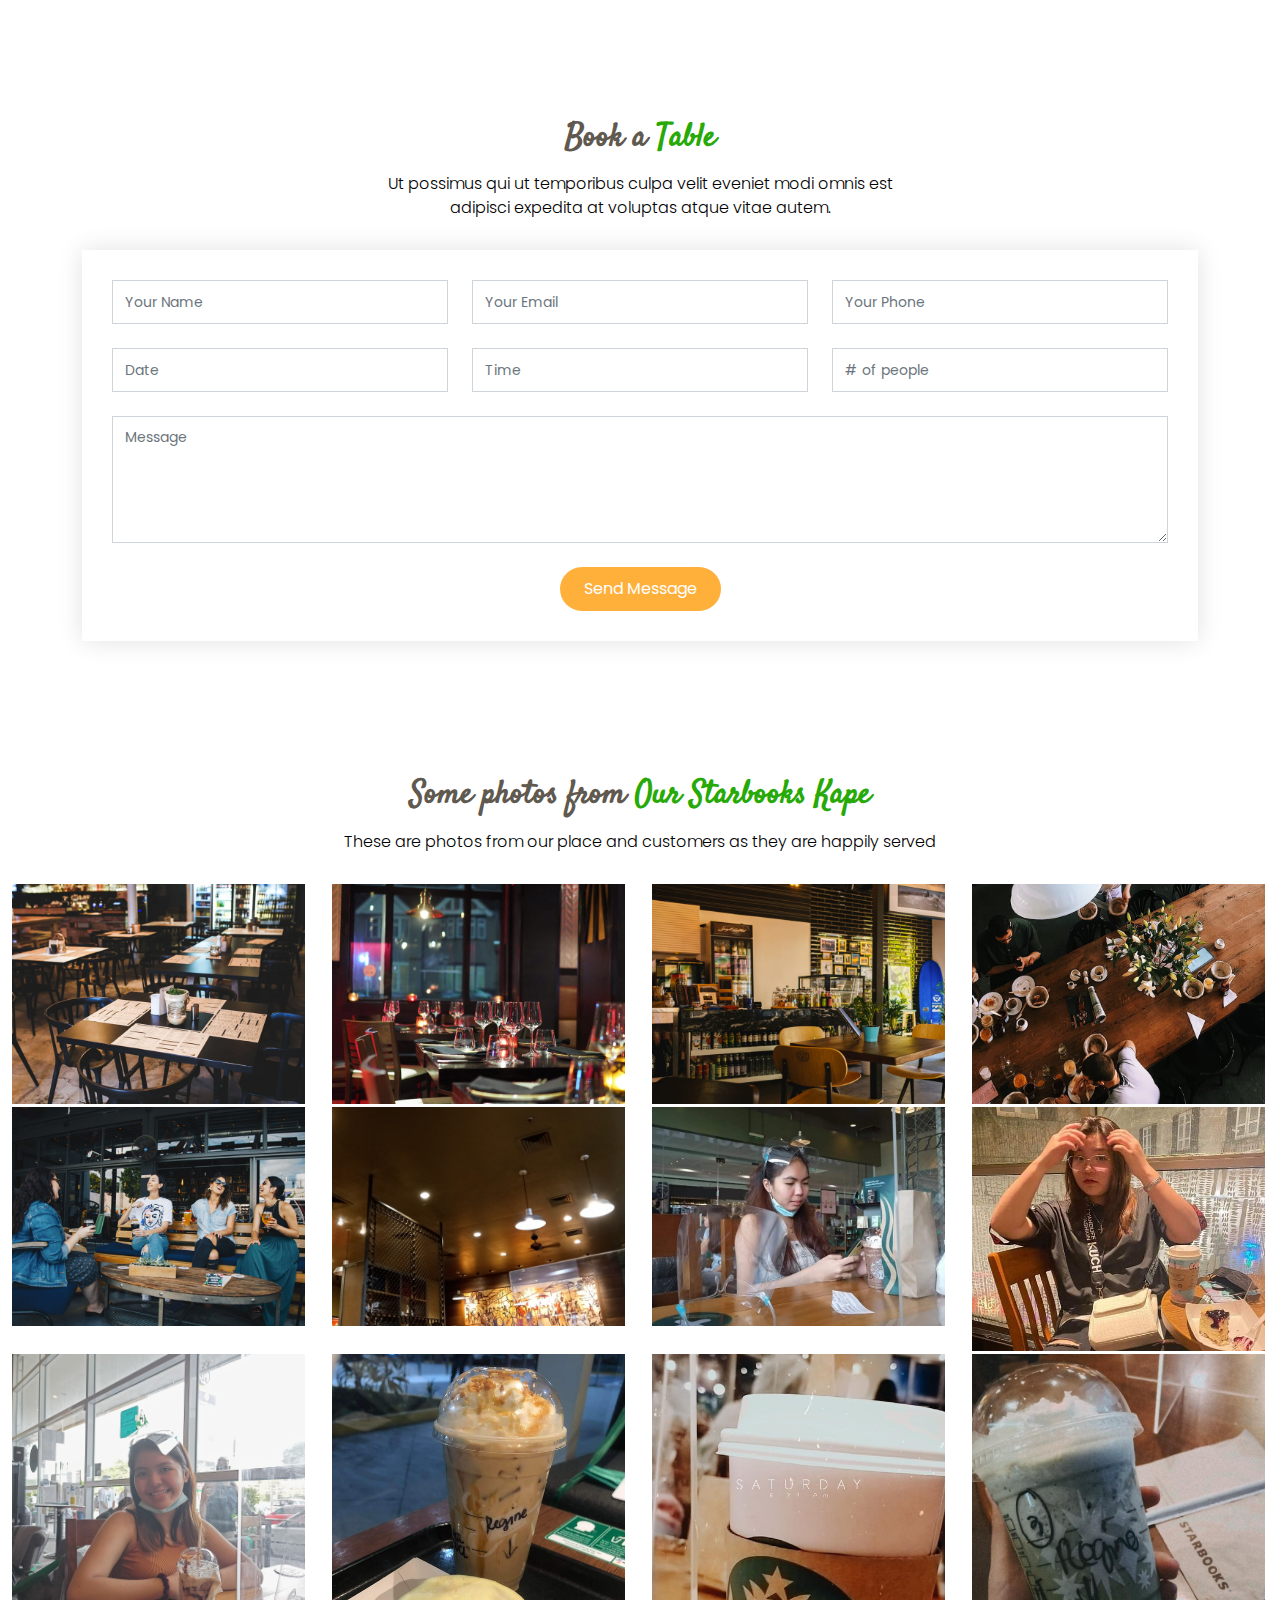
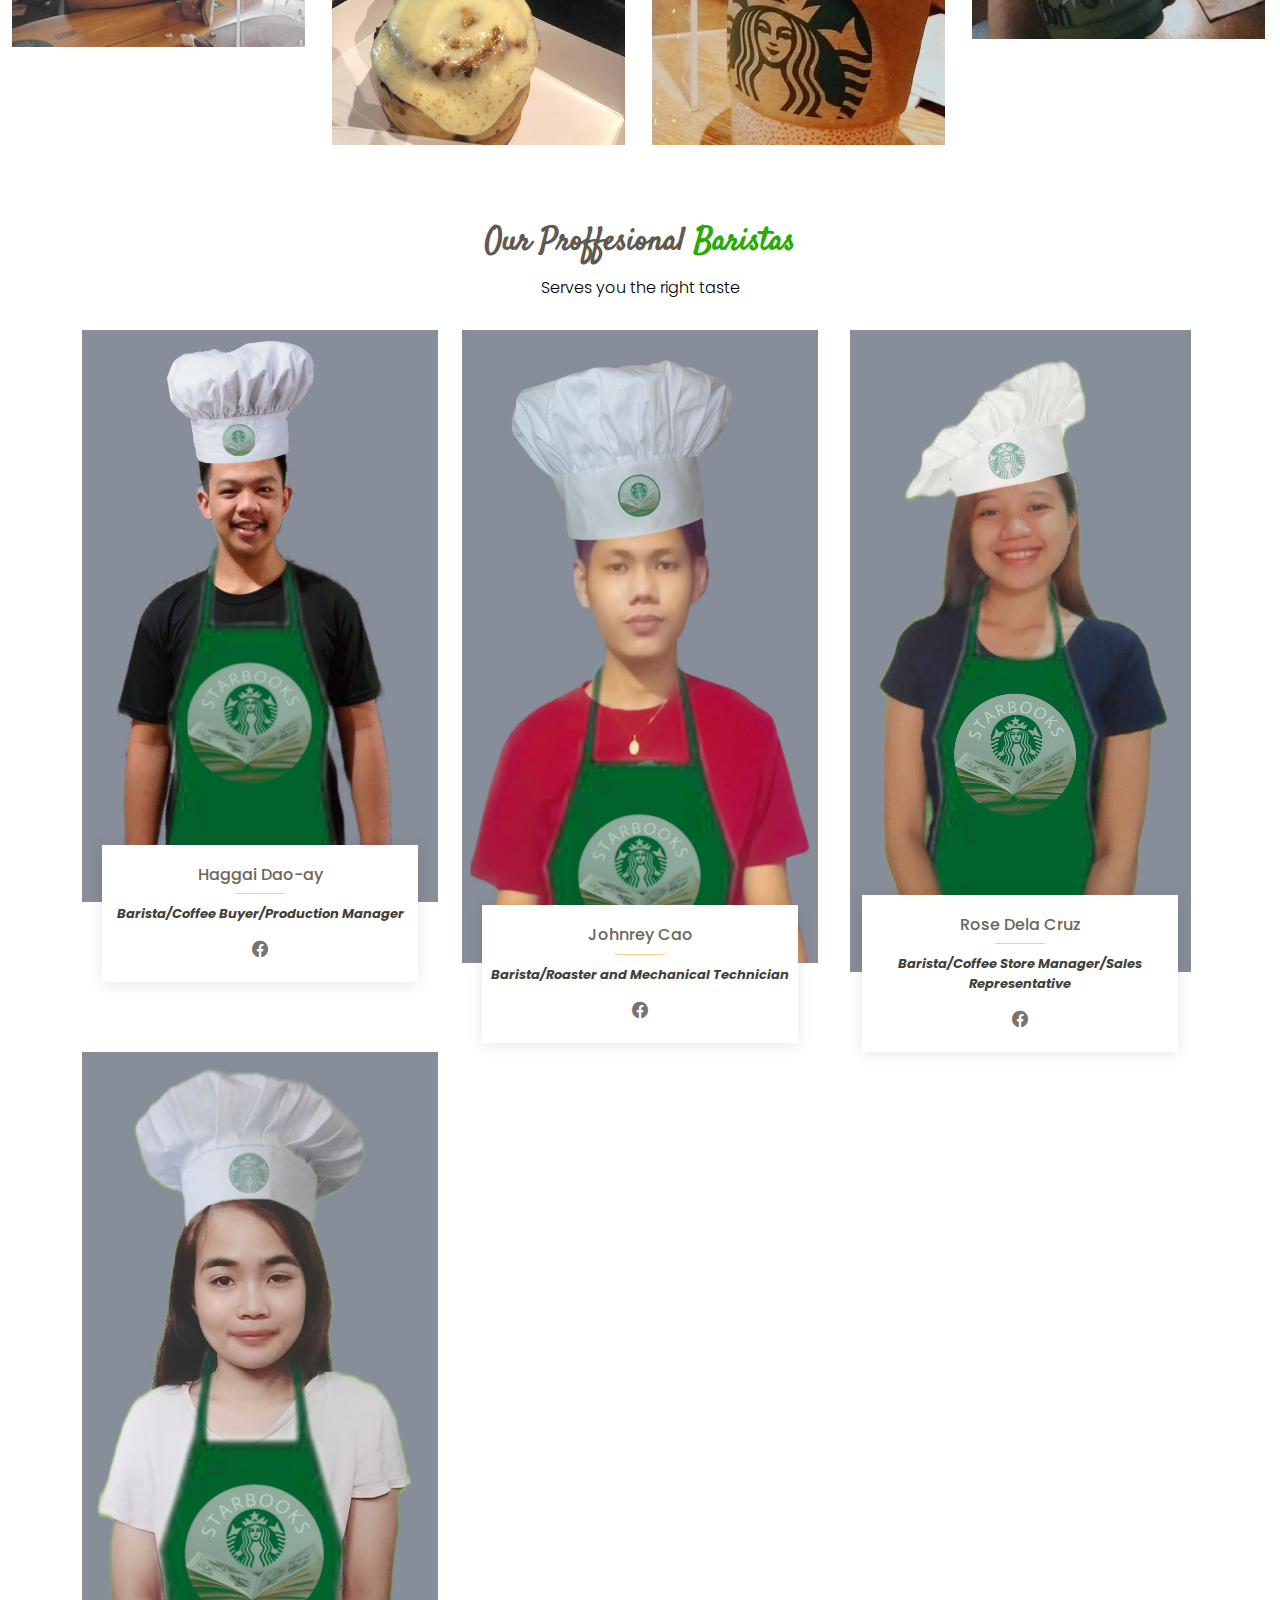
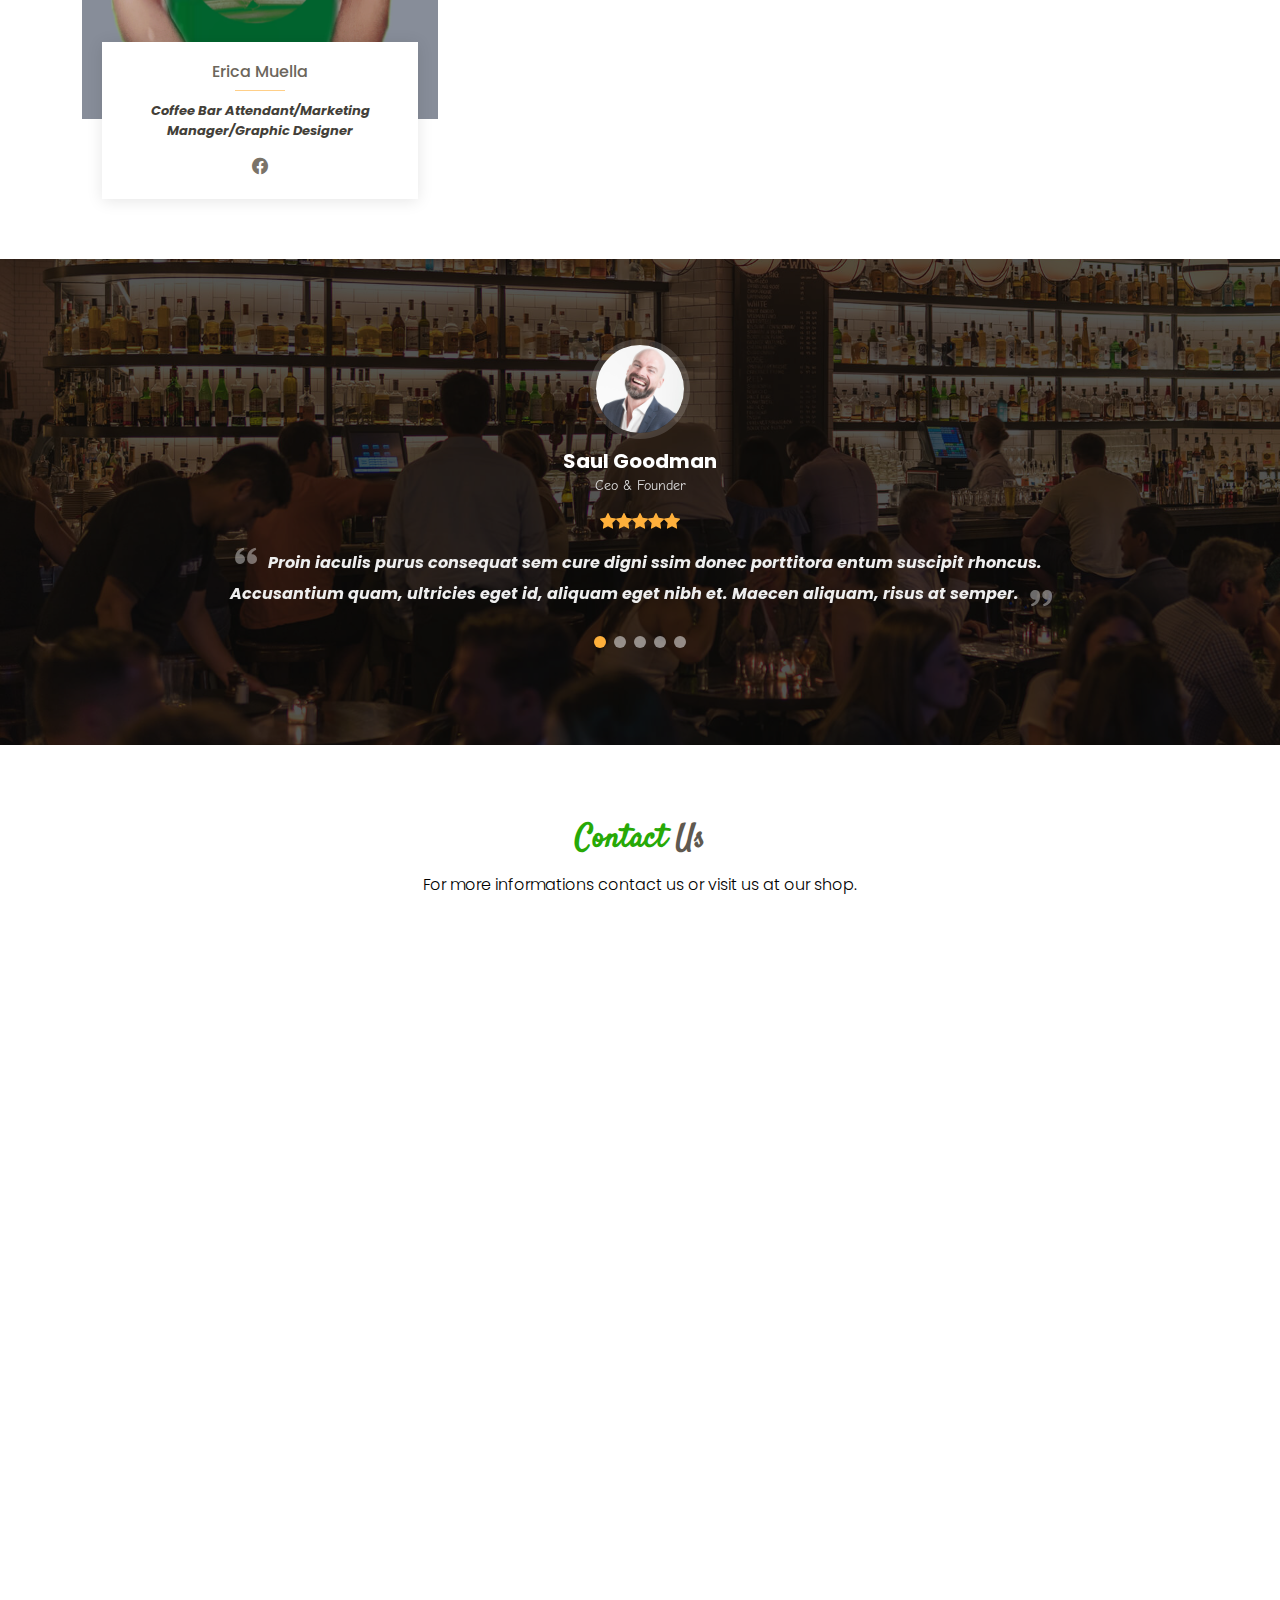
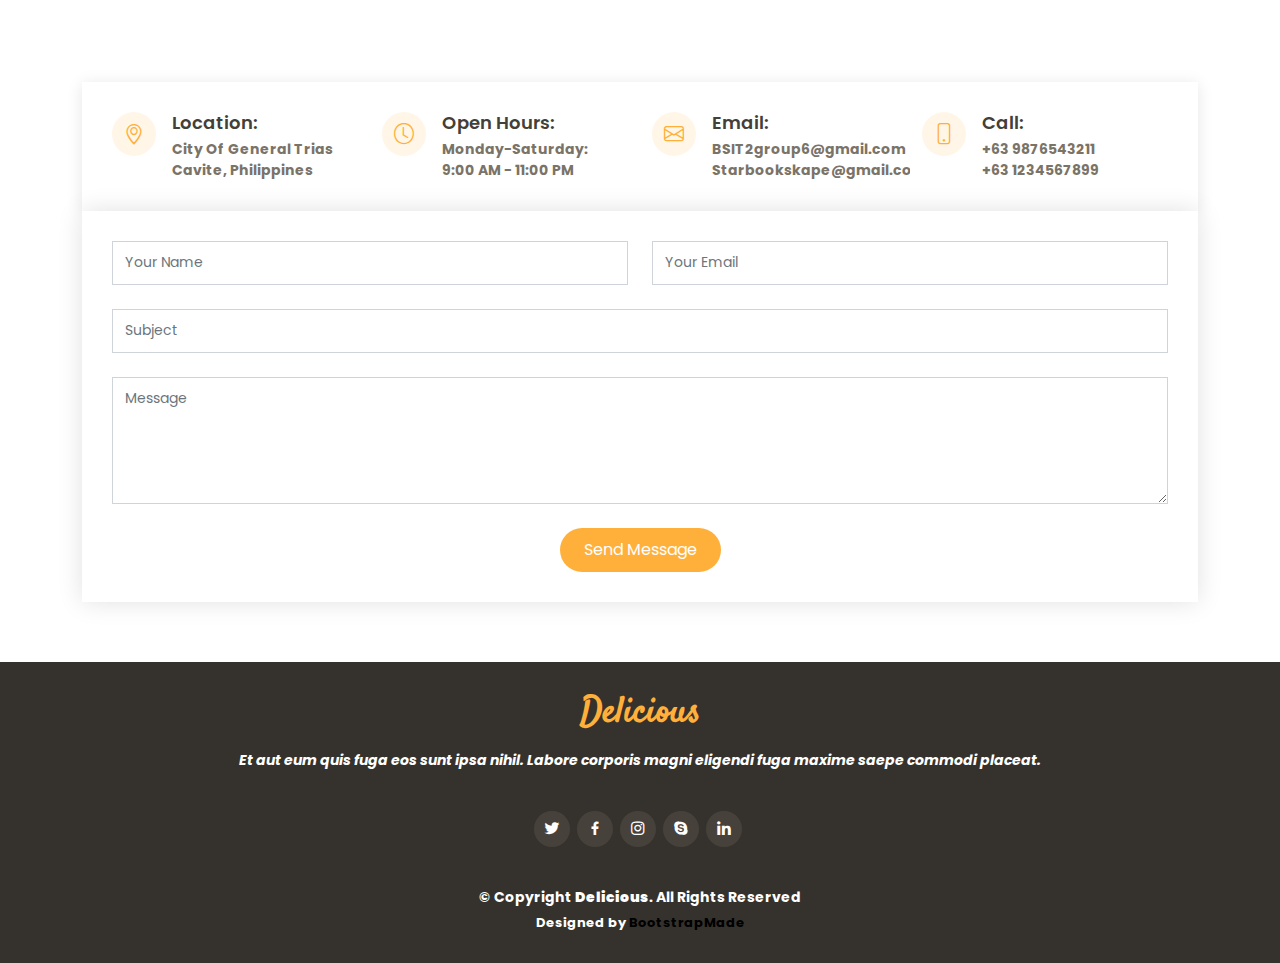
<file: Delicious/index.html>
<!DOCTYPE html>
<html lang="en">

<head>
  <meta charset="utf-8">
  <meta content="width=device-width, initial-scale=1.0" name="viewport">

  <title>Starbooks</title>
  <meta content="" name="description">
  <meta content="" name="keywords">

  <!-- Favicons -->
  <link href="assets/img/icon.jpg" rel="icon">
  <link href="assets/img/icon.jpg" rel="apple-touch-icon">

  <!-- Google Fonts -->
  <link href="https://fonts.googleapis.com/css?family=Poppins:300,300i,400,400i,600,600i,700,700i|Satisfy|Comic+Neue:300,300i,400,400i,700,700i" rel="stylesheet">

  <!-- Vendor CSS Files -->
  <link href="assets/vendor/animate.css/animate.min.css" rel="stylesheet">
  <link href="assets/vendor/bootstrap/css/bootstrap.min.css" rel="stylesheet">
  <link href="assets/vendor/bootstrap-icons/bootstrap-icons.css" rel="stylesheet">
  <link href="assets/vendor/boxicons/css/boxicons.min.css" rel="stylesheet">
  <link href="assets/vendor/glightbox/css/glightbox.min.css" rel="stylesheet">
  <link href="assets/vendor/swiper/swiper-bundle.min.css" rel="stylesheet">

  <!-- Template Main CSS File -->
  <link href="assets/css/style.css" rel="stylesheet">

  <!-- =======================================================
  * Template Name: Delicious - v4.5.0
  * Template URL: https://bootstrapmade.com/delicious-free-restaurant-bootstrap-theme/
  * Author: BootstrapMade.com
  * License: https://bootstrapmade.com/license/
  ======================================================== -->
</head>

<body>

  <!-- ======= Top Bar ======= -->
  <section id="topbar" class="d-flex align-items-center fixed-top topbar-transparent">
    <div class="container-fluid container-xl d-flex align-items-center justify-content-center justify-content-lg-start">
      <i class="bi bi-phone d-flex align-items-center"><span>+63 9123456789</span></i>
      <i class="bi bi-clock ms-4 d-none d-lg-flex align-items-center"><span>Mon-Fri: 9:00 AM - 11:00 PM</span></i>
    </div>
  </section>

  <!-- ======= Header ======= -->
  <header id="header" class="fixed-top d-flex align-items-center header-transparent">
    <div class="container-fluid container-xl d-flex align-items-center justify-content-between">

      <div class="logo me-auto">
        <h1><a href="index.html">Starbooks</a></h1>
        <!-- Uncomment below if you prefer to use an image logo -->
        <a href="index.html"><img src="assets/img/icon.jpg" alt="" class="img-fluid"></a>>
      </div>

      <nav id="navbar" class="navbar order-last order-lg-0">
        <ul>
          <li><a class="nav-link scrollto active" href="#hero">Home</a></li>
          <li><a class="nav-link scrollto" href="#about">About</a></li>
          <li><a class="nav-link scrollto" href="#menu">Menu</a></li>
          <li><a class="nav-link scrollto" href="#specials">Specials</a></li>
          <li><a class="nav-link scrollto" href="#chefs">Baristas</a></li>
          <li><a class="nav-link scrollto" href="#gallery">Gallery</a></li>
          <li><a class="nav-link scrollto" href="#contact">Contact</a></li>
        </ul>
        <i class="bi bi-list mobile-nav-toggle"></i>
      </nav><!-- .navbar -->

      <a href="#book-a-table" class="book-a-table-btn scrollto">Book a table</a>

    </div>
  </header><!-- End Header -->

  <!-- ======= Hero Section ======= -->
  <section id="hero">
    <div class="hero-container">
      <div id="heroCarousel" data-bs-interval="5000" class="carousel slide carousel-fade" data-bs-ride="carousel">

        <ol class="carousel-indicators" id="hero-carousel-indicators"></ol>

        <div class="carousel-inner" role="listbox">

          <!-- Slide 1 -->
          <div class="carousel-item active" style="background: url(assets/img/slide/slide-1.jpg);">
            <div class="carousel-container">
              <div class="carousel-content">
                <h2 class="animate__animated animate__fadeInDown"><span>Starbooks</span> Kape Shop</h2>
                <p class="animate__animated animate__fadeInUp"> TARA NA'T MAGKAPE TAS MATULOG NA PARA MASAYA</p>
                <div>
                  <a href="#menu" class="btn-menu animate__animated animate__fadeInUp scrollto">Our Menu</a>
                  <a href="#book-a-table" class="btn-book animate__animated animate__fadeInUp scrollto">Book a Table</a>
                </div>
              </div>
            </div>
          </div>

        </div>

        <a class="carousel-control-prev" href="#heroCarousel" role="button" data-bs-slide="prev">
          <span class="carousel-control-prev-icon bi bi-chevron-left" aria-hidden="true"></span>
        </a>

        <a class="carousel-control-next" href="#heroCarousel" role="button" data-bs-slide="next">
          <span class="carousel-control-next-icon bi bi-chevron-right" aria-hidden="true"></span>
        </a>

      </div>
    </div>
  </section><!-- End Hero -->

  <main id="main">

    <!-- ======= About Section ======= -->
    <section id="about" class="about">
      <div class="container-fluid">

        <div class="row">

          <div class="col-lg-5 align-items-stretch video-box" style='background-image: url("assets/img/about.jpg");'>
            <a href="https://www.youtube.com/watch?v=jDDaplaOz7Q" class="venobox play-btn mb-4" data-vbtype="video" data-autoplay="true"></a>
          </div>

          <div class="col-lg-7 d-flex flex-column justify-content-center align-items-stretch">

            <div class="content">
              <h3>Bachelor of Science in Information and Technology <strong></h3>
              <p>
                2nd Year, Section 1
              </p>
              <p class="fst-italic">
                
              </p>
              <ul>
                <li><i class="bx bx-check-double"></i> CAO, JOHNREY DULLANO</li>
                <li><i class="bx bx-check-double"></i> DAO-AY HAGGAI PERAZIM</li>
                <li><i class="bx bx-check-double"></i> DELA CRUZ ROSE ANNE</li>
                <li><i class="bx bx-check-double"></i> MUELLA, ERICA HAZEL</li>
              </ul>
              <p>
                PROJECT IN ITEC 50 - WEB SYSTEMS & TECHNOLOGIES 1  
                INSTRUCTOR: MR. LEO ARAGA
              </p>
            </div>

          </div>

        </div>

      </div>
    </section><!-- End About Section -->

    <!-- ======= Why Us Section ======= -->
    <section id="why-us" class="why-us">
      <div class="container">

        <div class="section-title">
          <h2>Why choose <span> Starbooks Kape?</span></h2>
          <p> Our exceptional coffee quality comes from our own exceptional beans</p>
        </div>

        <div class="row">

          <div class="col-lg-4">
            <div class="box">
              <span>01</span>
              <h4>Made up of organic beans</h4>
              <p> Our coffee is usually made up of Arabica coffee beans mixed with Robusta coffee beans to have a stronger but aromatic taste </p>
            </div>
          </div>

          <div class="col-lg-4 mt-4 mt-lg-0">
            <div class="box">
              <span>02</span>
              <h4>Highest Standard Quality of our own Coffee Beans</h4>
              <p> High quality coffee beans grow at higher altitudes. The cold nights and warm days create denser beans. Denser beans have deeper, more complex flavours. Taste them for every sip in a cup of Starbooks Kape</p>
            </div>
          </div>

          <div class="col-lg-4 mt-4 mt-lg-0">
            <div class="box">
              <span>03</span>
              <h4> Picky Harvest</h4>
              <p> We only pick the coffee cherries when they are at their peak usually colored red which is ripe and perfect. Then we sort them based on size, color and density after. </p>
            </div>
          </div>

        </div>

      </div>
    </section><!-- End Whu Us Section -->

    <!-- ======= Menu Section ======= -->
    <section id="menu" class="menu">
      <div class="container">

        <div class="section-title">
          <h2>Check our <span>aromatic Menu</span></h2>
        </div>

        <div class="row">
          <div class="col-lg-12 d-flex justify-content-center">
            <ul id="menu-flters">
              <li data-filter="*" class="filter-active">Show All</li>
              <li data-filter=".filter-Meals">Meals</li>
              <li data-filter=".filter-Beverage">Beverages</li>
              <li data-filter=".filter-BPD">Bread, Pastries & Desserts</li>
            </ul>
          </div>
        </div>

        <div class="row menu-container">

          <div class="col-lg-6 menu-item filter-Meals">
            <div class="menu-content">
              <a href="#">Breakfast</a><span>$5.95</span>
            </div>
            <div class="menu-ingredients">
            <img src="assets/img/Menu/Breakfast.jpg" alt="" class="img-fluid">
            </div>
          </div>

          <div class="col-lg-6 menu-item filter-Meals">
            <div class="menu-content">
              <a href="#">Lunch</a><span>$6.95</span>
            </div>
            <div class="menu-ingredients">
            <img src="assets/img/Menu/Lunch.jpg" alt="" class="img-fluid">
            </div>
          </div>

          <div class="col-lg-6 menu-item filter-BPD">
            <div class="menu-content">
              <a href="#">Dessert</a><span>$7.95</span>
            </div>
            <div class="menu-ingredients">
            <img src="assets/img/Menu/Dessert.jpg" alt="" class="img-fluid">
            </div>
          </div>

          <div class="col-lg-6 menu-item filter-BPD">
            <div class="menu-content">
              <a href="#">Bakery</a><span>$8.95</span>
            </div>
            <div class="menu-ingredients">
            <img src="assets/img/Menu/Bakery.jpg" alt="" class="img-fluid">
            </div>
          </div>

          <div class="col-lg-6 menu-item filter-BPD">
            <div class="menu-content">
              <a href="#">Sandwich</a><span>$9.95</span>
            </div>
            <div class="menu-ingredients">
            <img src="assets/img/Menu/Sandwich.jpg" alt="" class="img-fluid">
            </div>
          </div>

          <div class="col-lg-6 menu-item filter-Beverage">
            <div class="menu-content">
              <a href="#">Hot Chocolates</a><span>$4.95</span>
            </div>
            <div class="menu-ingredients">
            <img src="assets/img/Menu/Hot Chocolate.jpg" alt="" class="img-fluid">
            </div>
          </div>

          <div class="col-lg-6 menu-item filter-Beverage">
            <div class="menu-content">
              <a href="#">Espresso</a><span>$9.95</span>
            </div>
            <div class="menu-ingredients">
            <img src="assets/img/Menu/Espresso.jpg" alt="" class="img-fluid">
            </div>
          </div>

          <div class="col-lg-6 menu-item filter-Beverage">
            <div class="menu-content">
              <a href="#">Frappuccino - Blended Coffee</a><span>$9.95</span>
            </div>
            <div class="menu-ingredients">
            <img src="assets/img/Menu/Frappuccino - coffee.jpg" alt="" class="img-fluid">
            </div>
          </div>

          <div class="col-lg-6 menu-item filter-Beverage">
            <div class="menu-content">
              <a href="#">Frappuccino - Blended Cream</a><span>$12.95</span>
            </div>
            <div class="menu-ingredients">
            <img src="assets/img/Menu/Frappuccino - cream.jpg" alt="" class="img-fluid">
            </div>
          </div>

          <div class="col-lg-6 menu-item filter-Beverage">
            <div class="menu-content">
              <a href="#">Tea Lattes</a><span>$12.95</span>
            </div>
            <div class="menu-ingredients">
            <img src="assets/img/Menu/Tea Lattes.jpg" alt="" class="img-fluid">
            </div>
          </div>

        </div>

      </div>
    </section><!-- End Menu Section -->

    <!-- ======= Specials Section ======= -->
    <section id="specials" class="specials">
      <div class="container">

        <div class="section-title">
          <h2>Check our <span>Specials</span></h2>
          <p>Ut possimus qui ut temporibus culpa velit eveniet modi omnis est adipisci expedita at voluptas atque vitae autem.</p>
        </div>

        <div class="row">
          <div class="col-lg-3">
            <ul class="nav nav-tabs flex-column">
              <li class="nav-item">
                <a class="nav-link active show" data-bs-toggle="tab" href="#tab-1">Modi sit est</a>
              </li>
              <li class="nav-item">
                <a class="nav-link" data-bs-toggle="tab" href="#tab-2">Unde praesentium sed</a>
              </li>
              <li class="nav-item">
                <a class="nav-link" data-bs-toggle="tab" href="#tab-3">Pariatur explicabo vel</a>
              </li>
              <li class="nav-item">
                <a class="nav-link" data-bs-toggle="tab" href="#tab-4">Nostrum qui quasi</a>
              </li>
              <li class="nav-item">
                <a class="nav-link" data-bs-toggle="tab" href="#tab-5">Iusto ut expedita aut</a>
              </li>
            </ul>
          </div>
          <div class="col-lg-9 mt-4 mt-lg-0">
            <div class="tab-content">
              <div class="tab-pane active show" id="tab-1">
                <div class="row">
                  <div class="col-lg-8 details order-2 order-lg-1">
                    <h3>Architecto ut aperiam autem id</h3>
                    <p class="fst-italic">Qui laudantium consequatur laborum sit qui ad sapiente dila parde sonata raqer a videna mareta paulona marka</p>
                    <p>Et nobis maiores eius. Voluptatibus ut enim blanditiis atque harum sint. Laborum eos ipsum ipsa odit magni. Incidunt hic ut molestiae aut qui. Est repellat minima eveniet eius et quis magni nihil. Consequatur dolorem quaerat quos qui similique accusamus nostrum rem vero</p>
                  </div>
                  <div class="col-lg-4 text-center order-1 order-lg-2">
                    <img src="assets/img/specials-1.jpg" alt="" class="img-fluid">
                  </div>
                </div>
              </div>
              <div class="tab-pane" id="tab-2">
                <div class="row">
                  <div class="col-lg-8 details order-2 order-lg-1">
                    <h3>Et blanditiis nemo veritatis excepturi</h3>
                    <p class="fst-italic">Qui laudantium consequatur laborum sit qui ad sapiente dila parde sonata raqer a videna mareta paulona marka</p>
                    <p>Ea ipsum voluptatem consequatur quis est. Illum error ullam omnis quia et reiciendis sunt sunt est. Non aliquid repellendus itaque accusamus eius et velit ipsa voluptates. Optio nesciunt eaque beatae accusamus lerode pakto madirna desera vafle de nideran pal</p>
                  </div>
                  <div class="col-lg-4 text-center order-1 order-lg-2">
                    <img src="assets/img/specials-2.jpg" alt="" class="img-fluid">
                  </div>
                </div>
              </div>
              <div class="tab-pane" id="tab-3">
                <div class="row">
                  <div class="col-lg-8 details order-2 order-lg-1">
                    <h3>Impedit facilis occaecati odio neque aperiam sit</h3>
                    <p class="fst-italic">Eos voluptatibus quo. Odio similique illum id quidem non enim fuga. Qui natus non sunt dicta dolor et. In asperiores velit quaerat perferendis aut</p>
                    <p>Iure officiis odit rerum. Harum sequi eum illum corrupti culpa veritatis quisquam. Neque necessitatibus illo rerum eum ut. Commodi ipsam minima molestiae sed laboriosam a iste odio. Earum odit nesciunt fugiat sit ullam. Soluta et harum voluptatem optio quae</p>
                  </div>
                  <div class="col-lg-4 text-center order-1 order-lg-2">
                    <img src="assets/img/specials-3.jpg" alt="" class="img-fluid">
                  </div>
                </div>
              </div>
              <div class="tab-pane" id="tab-4">
                <div class="row">
                  <div class="col-lg-8 details order-2 order-lg-1">
                    <h3>Fuga dolores inventore laboriosam ut est accusamus laboriosam dolore</h3>
                    <p class="fst-italic">Totam aperiam accusamus. Repellat consequuntur iure voluptas iure porro quis delectus</p>
                    <p>Eaque consequuntur consequuntur libero expedita in voluptas. Nostrum ipsam necessitatibus aliquam fugiat debitis quis velit. Eum ex maxime error in consequatur corporis atque. Eligendi asperiores sed qui veritatis aperiam quia a laborum inventore</p>
                  </div>
                  <div class="col-lg-4 text-center order-1 order-lg-2">
                    <img src="assets/img/specials-4.jpg" alt="" class="img-fluid">
                  </div>
                </div>
              </div>
              <div class="tab-pane" id="tab-5">
                <div class="row">
                  <div class="col-lg-8 details order-2 order-lg-1">
                    <h3>Est eveniet ipsam sindera pad rone matrelat sando reda</h3>
                    <p class="fst-italic">Omnis blanditiis saepe eos autem qui sunt debitis porro quia.</p>
                    <p>Exercitationem nostrum omnis. Ut reiciendis repudiandae minus. Omnis recusandae ut non quam ut quod eius qui. Ipsum quia odit vero atque qui quibusdam amet. Occaecati sed est sint aut vitae molestiae voluptate vel</p>
                  </div>
                  <div class="col-lg-4 text-center order-1 order-lg-2">
                    <img src="assets/img/specials-5.jpg" alt="" class="img-fluid">
                  </div>
                </div>
              </div>
            </div>
          </div>
        </div>

      </div>
    </section><!-- End Specials Section -->

    <!-- ======= Book A Table Section ======= -->
    <section id="book-a-table" class="book-a-table">
      <div class="container">

        <div class="section-title">
          <h2>Book a <span>Table</span></h2>
          <p>Ut possimus qui ut temporibus culpa velit eveniet modi omnis est adipisci expedita at voluptas atque vitae autem.</p>
        </div>

        <form action="forms/book-a-table.php" method="post" role="form" class="php-email-form">
          <div class="row">
            <div class="col-lg-4 col-md-6 form-group">
              <input type="text" name="name" class="form-control" id="name" placeholder="Your Name" data-rule="minlen:4" data-msg="Please enter at least 4 chars">
              <div class="validate"></div>
            </div>
            <div class="col-lg-4 col-md-6 form-group mt-3 mt-md-0">
              <input type="email" class="form-control" name="email" id="email" placeholder="Your Email" data-rule="email" data-msg="Please enter a valid email">
              <div class="validate"></div>
            </div>
            <div class="col-lg-4 col-md-6 form-group mt-3 mt-md-0">
              <input type="text" class="form-control" name="phone" id="phone" placeholder="Your Phone" data-rule="minlen:4" data-msg="Please enter at least 4 chars">
              <div class="validate"></div>
            </div>
            <div class="col-lg-4 col-md-6 form-group mt-3">
              <input type="text" name="date" class="form-control" id="date" placeholder="Date" data-rule="minlen:4" data-msg="Please enter at least 4 chars">
              <div class="validate"></div>
            </div>
            <div class="col-lg-4 col-md-6 form-group mt-3">
              <input type="text" class="form-control" name="time" id="time" placeholder="Time" data-rule="minlen:4" data-msg="Please enter at least 4 chars">
              <div class="validate"></div>
            </div>
            <div class="col-lg-4 col-md-6 form-group mt-3">
              <input type="number" class="form-control" name="people" id="people" placeholder="# of people" data-rule="minlen:1" data-msg="Please enter at least 1 chars">
              <div class="validate"></div>
            </div>
          </div>
          <div class="form-group mt-3">
            <textarea class="form-control" name="message" rows="5" placeholder="Message"></textarea>
            <div class="validate"></div>
          </div>
          <div class="mb-3">
            <div class="loading">Loading</div>
            <div class="error-message"></div>
            <div class="sent-message">Your booking request was sent. We will call back or send an Email to confirm your reservation. Thank you!</div>
          </div>
          <div class="text-center"><button type="submit">Send Message</button></div>
        </form>

      </div>
    </section><!-- End Book A Table Section -->

    <!-- ======= Gallery Section ======= -->
    <section id="gallery" class="gallery">
      <div class="container-fluid">

        <div class="section-title">
          <h2>Some photos from <span>Our Starbooks Kape </span></h2>
          <p> These are photos from our place and customers as they are happily served </p>
        </div>

        <div class="row no-gutters">

          <div class="col-lg-3 col-md-4">
            <div class="gallery-item">
              <a href="assets/img/gallery/gallery-1.jpg" class="gallery-lightbox">
                <img src="assets/img/gallery/gallery-1.jpg" alt="" class="img-fluid">
              </a>
            </div>
          </div>

          <div class="col-lg-3 col-md-4">
            <div class="gallery-item">
              <a href="assets/img/gallery/gallery-3.jpg" class="gallery-lightbox">
                <img src="assets/img/gallery/gallery-3.jpg" alt="" class="img-fluid">
              </a>
            </div>
          </div>

          <div class="col-lg-3 col-md-4">
            <div class="gallery-item">
              <a href="assets/img/gallery/gallery-4.jpg" class="gallery-lightbox">
                <img src="assets/img/gallery/gallery-4.jpg" alt="" class="img-fluid">
              </a>
            </div>
          </div>

          <div class="col-lg-3 col-md-4">
            <div class="gallery-item">
              <a href="assets/img/gallery/gallery-5.jpg" class="gallery-lightbox">
                <img src="assets/img/gallery/gallery-5.jpg" alt="" class="img-fluid">
              </a>
            </div>
          </div>

          <div class="col-lg-3 col-md-4">
            <div class="gallery-item">
              <a href="assets/img/gallery/gallery-7.jpg" class="gallery-lightbox">
                <img src="assets/img/gallery/gallery-7.jpg" alt="" class="img-fluid">
              </a>
            </div>
          </div>

          <div class="col-lg-3 col-md-4">
            <div class="gallery-item">
              <a href="assets/img/gallery/gallery-12.jpg" class="gallery-lightbox">
                <img src="assets/img/gallery/gallery-12.jpg" alt="" class="img-fluid">
              </a>
            </div>
          </div>

          <div class="col-lg-3 col-md-4">
            <div class="gallery-item">
              <a href="assets/img/gallery/gallery-11.jpg" class="gallery-lightbox">
                <img src="assets/img/gallery/gallery-11.jpg" alt="" class="img-fluid">
              </a>
            </div>
          </div>

          <div class="col-lg-3 col-md-4">
            <div class="gallery-item">
              <a href="assets/img/gallery/gallery-13.jpg" class="gallery-lightbox">
                <img src="assets/img/gallery/gallery-13.jpg" alt="" class="img-fluid">
              </a>
            </div>
          </div>

          <div class="col-lg-3 col-md-4">
            <div class="gallery-item">
              <a href="assets/img/gallery/gallery-9.jpg" class="gallery-lightbox">
                <img src="assets/img/gallery/gallery-9.jpg" alt="" class="img-fluid">
              </a>
            </div>
          </div> 

          <div class="col-lg-3 col-md-4">
            <div class="gallery-item">
              <a href="assets/img/gallery/gallery-15.jpg" class="gallery-lightbox">
                <img src="assets/img/gallery/gallery-15.jpg" alt="" class="img-fluid">
              </a>
            </div>
          </div>

          <div class="col-lg-3 col-md-4">
            <div class="gallery-item">
              <a href="assets/img/gallery/gallery-14.jpg" class="gallery-lightbox">
                <img src="assets/img/gallery/gallery-14.jpg" alt="" class="img-fluid">
              </a>
            </div>
          </div>

          <div class="col-lg-3 col-md-4">
            <div class="gallery-item">
              <a href="assets/img/gallery/gallery-10.jpg" class="gallery-lightbox">
                <img src="assets/img/gallery/gallery-10.jpg" alt="" class="img-fluid">
              </a>
            </div>
          </div> 

        </div>

      </div>
    </section><!-- End Gallery Section -->

    <!-- ======= Baristas Section ======= -->
    <section id="chefs" class="chefs">
      <div class="container">

        <div class="section-title">
          <h2>Our Proffesional <span>Baristas</span></h2>
          <p> Serves you the right taste </p>
        </div>

        <div class="row">

          <div class="col-lg-4 col-md-6">
            <div class="member">
              <div class="pic"><img src="assets/img/chefs/Haggai.jpg" class="img-fluid" alt=""></div>
              <div class="member-info">
                <h4>Haggai Dao-ay</h4>
                <span>Barista/Coffee Buyer/Production Manager</span>
                <div class="social">
                  <a href="https://www.facebook.com/Haggai.D/"><i class="bi bi-facebook"></i></a>
                </div>
              </div>
            </div>
          </div>

          <div class="col-lg-4 col-md-6">
            <div class="member">
              <div class="pic"><img src="assets/img/chefs/Johnrey.jpg" class="img-fluid" alt=""></div>
              <div class="member-info">
                <h4>Johnrey Cao</h4>
                <span>Barista/Roaster and Mechanical Technician</span>
                <div class="social">
                  <a href="https://www.facebook.com/rjdullano01"><i class="bi bi-facebook"></i></a>
                </div>
              </div>
            </div>
          </div>

          <div class="col-lg-4 col-md-6">
            <div class="member">
              <div class="pic"><img src="assets/img/chefs/Rose .png" class="img-fluid" alt=""></div>
              <div class="member-info">
                <h4>Rose Dela Cruz</h4>
                <span>Barista/Coffee Store Manager/Sales Representative</span>
                <div class="social">
                  <a href="https://www.facebook.com/lovely.red01"><i class="bi bi-facebook"></i></a>
                </div>
              </div>
            </div>
          </div>

          <div class="col-lg-4 col-md-6">
            <div class="member">
              <div class="pic"><img src="assets/img/chefs/Erica.png" class="img-fluid" alt=""></div>
              <div class="member-info">
                <h4>Erica Muella</h4>
                <span>Coffee Bar Attendant/Marketing Manager/Graphic Designer</span>
                <div class="social">
                  <a href="https://www.facebook.com/ericahazel.muella"><i class="bi bi-facebook"></i></a>
                </div>
              </div>
            </div>
          </div>

        </div>

      </div>
    </section><!-- End Chefs Section -->

    <!-- ======= Testimonials Section ======= -->
    <section id="testimonials" class="testimonials">
      <div class="container position-relative">

        <div class="testimonials-slider swiper" data-aos="fade-up" data-aos-delay="100">
          <div class="swiper-wrapper">

            <div class="swiper-slide">
              <div class="testimonial-item">
                <img src="assets/img/testimonials/testimonials-1.jpg" class="testimonial-img" alt="">
                <h3>Saul Goodman</h3>
                <h4>Ceo &amp; Founder</h4>
                <div class="stars">
                  <i class="bi bi-star-fill"></i><i class="bi bi-star-fill"></i><i class="bi bi-star-fill"></i><i class="bi bi-star-fill"></i><i class="bi bi-star-fill"></i>
                </div>
                <p>
                  <i class="bx bxs-quote-alt-left quote-icon-left"></i>
                  Proin iaculis purus consequat sem cure digni ssim donec porttitora entum suscipit rhoncus. Accusantium quam, ultricies eget id, aliquam eget nibh et. Maecen aliquam, risus at semper.
                  <i class="bx bxs-quote-alt-right quote-icon-right"></i>
                </p>
              </div>
            </div><!-- End testimonial item -->

            <div class="swiper-slide">
              <div class="testimonial-item">
                <img src="assets/img/testimonials/testimonials-2.jpg" class="testimonial-img" alt="">
                <h3>Sara Wilsson</h3>
                <h4>Designer</h4>
                <div class="stars">
                  <i class="bi bi-star-fill"></i><i class="bi bi-star-fill"></i><i class="bi bi-star-fill"></i><i class="bi bi-star-fill"></i><i class="bi bi-star-fill"></i>
                </div>
                <p>
                  <i class="bx bxs-quote-alt-left quote-icon-left"></i>
                  Export tempor illum tamen malis malis eram quae irure esse labore quem cillum quid cillum eram malis quorum velit fore eram velit sunt aliqua noster fugiat irure amet legam anim culpa.
                  <i class="bx bxs-quote-alt-right quote-icon-right"></i>
                </p>
              </div>
            </div><!-- End testimonial item -->

            <div class="swiper-slide">
              <div class="testimonial-item">
                <img src="assets/img/testimonials/testimonials-3.jpg" class="testimonial-img" alt="">
                <h3>Jena Karlis</h3>
                <h4>Store Owner</h4>
                <div class="stars">
                  <i class="bi bi-star-fill"></i><i class="bi bi-star-fill"></i><i class="bi bi-star-fill"></i><i class="bi bi-star-fill"></i><i class="bi bi-star-fill"></i>
                </div>
                <p>
                  <i class="bx bxs-quote-alt-left quote-icon-left"></i>
                  Enim nisi quem export duis labore cillum quae magna enim sint quorum nulla quem veniam duis minim tempor labore quem eram duis noster aute amet eram fore quis sint minim.
                  <i class="bx bxs-quote-alt-right quote-icon-right"></i>
                </p>
              </div>
            </div><!-- End testimonial item -->

            <div class="swiper-slide">
              <div class="testimonial-item">
                <img src="assets/img/testimonials/testimonials-4.jpg" class="testimonial-img" alt="">
                <h3>Matt Brandon</h3>
                <h4>Freelancer</h4>
                <div class="stars">
                  <i class="bi bi-star-fill"></i><i class="bi bi-star-fill"></i><i class="bi bi-star-fill"></i><i class="bi bi-star-fill"></i><i class="bi bi-star-fill"></i>
                </div>
                <p>
                  <i class="bx bxs-quote-alt-left quote-icon-left"></i>
                  Fugiat enim eram quae cillum dolore dolor amet nulla culpa multos export minim fugiat minim velit minim dolor enim duis veniam ipsum anim magna sunt elit fore quem dolore labore illum veniam.
                  <i class="bx bxs-quote-alt-right quote-icon-right"></i>
                </p>
              </div>
            </div><!-- End testimonial item -->

            <div class="swiper-slide">
              <div class="testimonial-item">
                <img src="assets/img/testimonials/testimonials-5.jpg" class="testimonial-img" alt="">
                <h3>John Larson</h3>
                <h4>Entrepreneur</h4>
                <div class="stars">
                  <i class="bi bi-star-fill"></i><i class="bi bi-star-fill"></i><i class="bi bi-star-fill"></i><i class="bi bi-star-fill"></i><i class="bi bi-star-fill"></i>
                </div>
                <p>
                  <i class="bx bxs-quote-alt-left quote-icon-left"></i>
                  Quis quorum aliqua sint quem legam fore sunt eram irure aliqua veniam tempor noster veniam enim culpa labore duis sunt culpa nulla illum cillum fugiat legam esse veniam culpa fore nisi cillum quid.
                  <i class="bx bxs-quote-alt-right quote-icon-right"></i>
                </p>
              </div>
            </div><!-- End testimonial item -->

          </div>
          <div class="swiper-pagination"></div>
        </div>

      </div>
    </section><!-- End Testimonials Section -->

    <!-- ======= Contact Section ======= -->
    <section id="contact" class="contact">
      <div class="container">

        <div class="section-title">
          <h2><span>Contact</span> Us</h2>
          <p>For more informations contact us or visit us at our shop.</p>
        </div>
      </div>

      <div class="map">
        <iframe style="border:0; width: 100%; height: 700px;" src="https://maps.google.com/maps?q=Cavite%20State%20University%20-%20General%20Trias%20City%20Campus&t=&z=15&ie=UTF8&iwloc=&output=embed" frameborder="0" allowfullscreen></iframe>
      </div>

      <div class="container mt-5">

        <div class="info-wrap">
          <div class="row">
            <div class="col-lg-3 col-md-6 info">
              <i class="bi bi-geo-alt"></i>
              <h4>Location:</h4>
              <p>City Of General Trias<br>Cavite, Philippines</p>
            </div>

            <div class="col-lg-3 col-md-6 info mt-4 mt-lg-0">
              <i class="bi bi-clock"></i>
              <h4>Open Hours:</h4>
              <p>Monday-Saturday:<br>9:00 AM - 11:00 PM</p>
            </div>

            <div class="col-lg-3 col-md-6 info mt-4 mt-lg-0">
              <i class="bi bi-envelope"></i>
              <h4>Email:</h4>
              <p>BSIT2group6@gmail.com<br>Starbookskape@gmail.com</p>
            </div>

            <div class="col-lg-3 col-md-6 info mt-4 mt-lg-0">
              <i class="bi bi-phone"></i>
              <h4>Call:</h4>
              <p>+63 9876543211 <br> +63 1234567899 </p>
            </div>
          </div>
        </div>

        <form action="forms/contact.php" method="post" role="form" class="php-email-form">
          <div class="row">
            <div class="col-md-6 form-group">
              <input type="text" name="name" class="form-control" id="name" placeholder="Your Name" required>
            </div>
            <div class="col-md-6 form-group mt-3 mt-md-0">
              <input type="email" class="form-control" name="email" id="email" placeholder="Your Email" required>
            </div>
          </div>
          <div class="form-group mt-3">
            <input type="text" class="form-control" name="subject" id="subject" placeholder="Subject" required>
          </div>
          <div class="form-group mt-3">
            <textarea class="form-control" name="message" rows="5" placeholder="Message" required></textarea>
          </div>
          <div class="my-3">
            <div class="loading">Loading</div>
            <div class="error-message"></div>
            <div class="sent-message">Your message has been sent. Thank you!</div>
          </div>
          <div class="text-center"><button type="submit">Send Message</button></div>
        </form>

      </div>
    </section><!-- End Contact Section -->

  </main><!-- End #main -->

  <!-- ======= Footer ======= -->
  <footer id="footer">
    <div class="container">
      <h3>Delicious</h3>
      <p>Et aut eum quis fuga eos sunt ipsa nihil. Labore corporis magni eligendi fuga maxime saepe commodi placeat.</p>
      <div class="social-links">
        <a href="#" class="twitter"><i class="bx bxl-twitter"></i></a>
        <a href="#" class="facebook"><i class="bx bxl-facebook"></i></a>
        <a href="#" class="instagram"><i class="bx bxl-instagram"></i></a>
        <a href="#" class="google-plus"><i class="bx bxl-skype"></i></a>
        <a href="#" class="linkedin"><i class="bx bxl-linkedin"></i></a>
      </div>
      <div class="copyright">
        &copy; Copyright <strong><span>Delicious</span></strong>. All Rights Reserved
      </div>
      <div class="credits">
        <!-- All the links in the footer should remain intact. -->
        <!-- You can delete the links only if you purchased the pro version. -->
        <!-- Licensing information: https://bootstrapmade.com/license/ -->
        <!-- Purchase the pro version with working PHP/AJAX contact form: https://bootstrapmade.com/delicious-free-restaurant-bootstrap-theme/ -->
        Designed by <a href="https://bootstrapmade.com/">BootstrapMade</a>
      </div>
    </div>
  </footer><!-- End Footer -->

  <a href="#" class="back-to-top d-flex align-items-center justify-content-center"><i class="bi bi-arrow-up-short"></i></a>

  <!-- Vendor JS Files -->
  <script src="assets/vendor/bootstrap/js/bootstrap.bundle.min.js"></script>
  <script src="assets/vendor/glightbox/js/glightbox.min.js"></script>
  <script src="assets/vendor/isotope-layout/isotope.pkgd.min.js"></script>
  <script src="assets/vendor/php-email-form/validate.js"></script>
  <script src="assets/vendor/swiper/swiper-bundle.min.js"></script>

  <!-- Template Main JS File -->
  <script src="assets/js/main.js"></script>

</body>

</html>
</file>
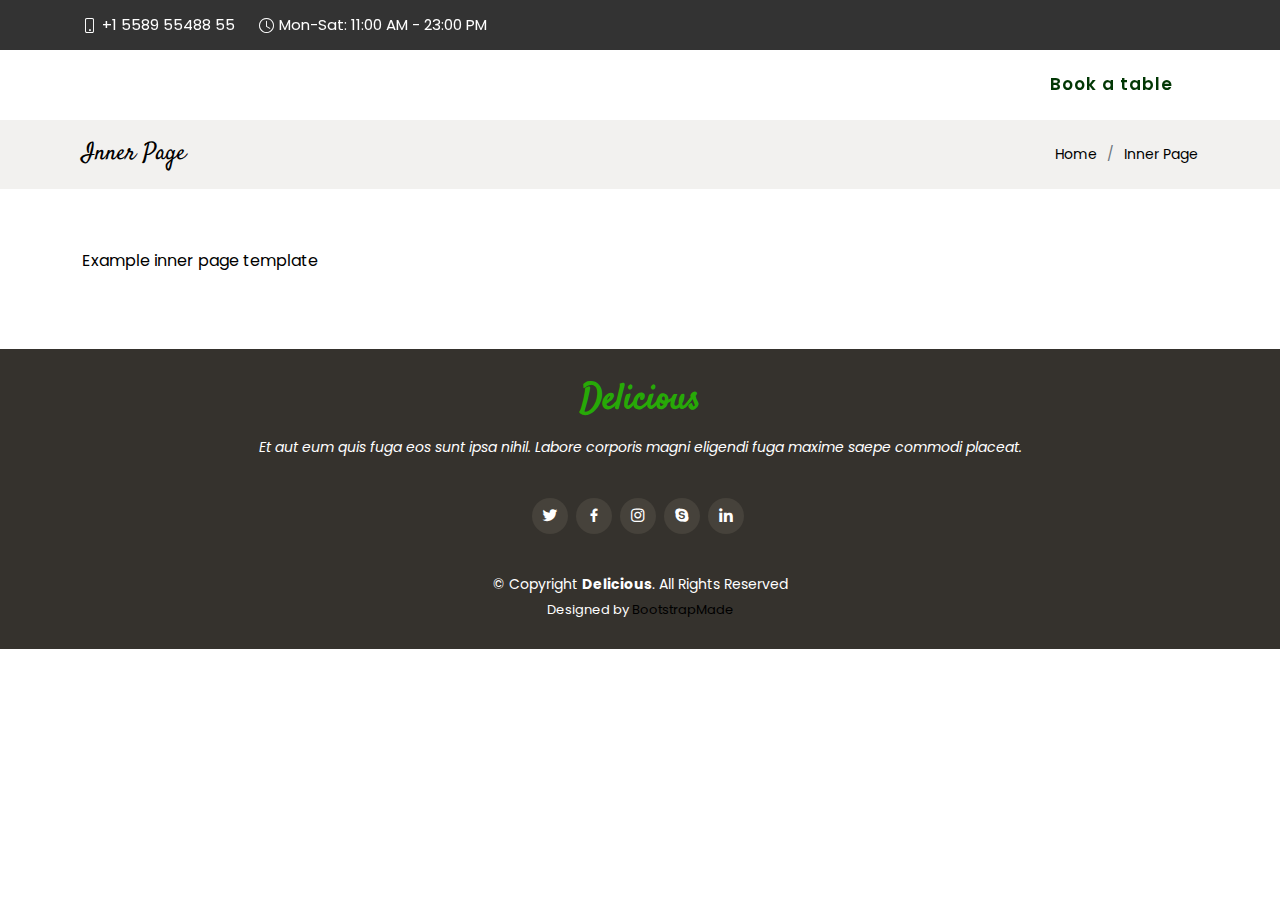
<file: inner-page.html>
<!DOCTYPE html>
<html lang="en">

<head>
  <meta charset="utf-8">
  <meta content="width=device-width, initial-scale=1.0" name="viewport">

  <title>Inner Page - Delicious Bootstrap Template</title>
  <meta content="" name="description">
  <meta content="" name="keywords">

  <!-- Favicons -->
  <link href="assets/img/favicon.png" rel="icon">
  <link href="assets/img/apple-touch-icon.png" rel="apple-touch-icon">

  <!-- Google Fonts -->
  <link href="https://fonts.googleapis.com/css?family=Poppins:300,300i,400,400i,600,600i,700,700i|Satisfy|Comic+Neue:300,300i,400,400i,700,700i" rel="stylesheet">

  <!-- Vendor CSS Files -->
  <link href="assets/vendor/animate.css/animate.min.css" rel="stylesheet">
  <link href="assets/vendor/bootstrap/css/bootstrap.min.css" rel="stylesheet">
  <link href="assets/vendor/bootstrap-icons/bootstrap-icons.css" rel="stylesheet">
  <link href="assets/vendor/boxicons/css/boxicons.min.css" rel="stylesheet">
  <link href="assets/vendor/glightbox/css/glightbox.min.css" rel="stylesheet">
  <link href="assets/vendor/swiper/swiper-bundle.min.css" rel="stylesheet">

  <!-- Template Main CSS File -->
  <link href="assets/css/style.css" rel="stylesheet">

  <!-- =======================================================
  * Template Name: Delicious - v4.5.0
  * Template URL: https://bootstrapmade.com/delicious-free-restaurant-bootstrap-theme/
  * Author: BootstrapMade.com
  * License: https://bootstrapmade.com/license/
  ======================================================== -->
</head>

<body>

  <!-- ======= Top Bar ======= -->
  <section id="topbar" class="d-flex align-items-center fixed-top ">
    <div class="container-fluid container-xl d-flex align-items-center justify-content-center justify-content-lg-start">
      <i class="bi bi-phone d-flex align-items-center"><span>+1 5589 55488 55</span></i>
      <i class="bi bi-clock ms-4 d-none d-lg-flex align-items-center"><span>Mon-Sat: 11:00 AM - 23:00 PM</span></i>
    </div>
  </section>

  <!-- ======= Header ======= -->
  <header id="header" class="fixed-top d-flex align-items-center ">
    <div class="container-fluid container-xl d-flex align-items-center justify-content-between">

      <div class="logo me-auto">
        <h1><a href="index.html">Delicious</a></h1>
        <!-- Uncomment below if you prefer to use an image logo -->
        <!-- <a href="index.html"><img src="assets/img/logo.png" alt="" class="img-fluid"></a>-->
      </div>

      <nav id="navbar" class="navbar order-last order-lg-0">
        <ul>
          <li><a class="nav-link scrollto " href="#hero">Home</a></li>
          <li><a class="nav-link scrollto" href="#about">About</a></li>
          <li><a class="nav-link scrollto" href="#menu">Menu</a></li>
          <li><a class="nav-link scrollto" href="#specials">Specials</a></li>
          <li><a class="nav-link scrollto" href="#events">Events</a></li>
          <li><a class="nav-link scrollto" href="#chefs">Chefs</a></li>
          <li><a class="nav-link scrollto" href="#gallery">Gallery</a></li>
          <li class="dropdown"><a href="#"><span>Drop Down</span> <i class="bi bi-chevron-down"></i></a>
            <ul>
              <li><a href="#">Drop Down 1</a></li>
              <li class="dropdown"><a href="#"><span>Deep Drop Down</span> <i class="bi bi-chevron-right"></i></a>
                <ul>
                  <li><a href="#">Deep Drop Down 1</a></li>
                  <li><a href="#">Deep Drop Down 2</a></li>
                  <li><a href="#">Deep Drop Down 3</a></li>
                  <li><a href="#">Deep Drop Down 4</a></li>
                  <li><a href="#">Deep Drop Down 5</a></li>
                </ul>
              </li>
              <li><a href="#">Drop Down 2</a></li>
              <li><a href="#">Drop Down 3</a></li>
              <li><a href="#">Drop Down 4</a></li>
            </ul>
          </li>
          <li><a class="nav-link scrollto" href="#contact">Contact</a></li>
        </ul>
        <i class="bi bi-list mobile-nav-toggle"></i>
      </nav><!-- .navbar -->

      <a href="#book-a-table" class="book-a-table-btn scrollto">Book a table</a>

    </div>
  </header><!-- End Header -->

  <main id="main">

    <!-- ======= Breadcrumbs Section ======= -->
    <section class="breadcrumbs">
      <div class="container">

        <div class="d-flex justify-content-between align-items-center">
          <h2>Inner Page</h2>
          <ol>
            <li><a href="index.html">Home</a></li>
            <li>Inner Page</li>
          </ol>
        </div>

      </div>
    </section><!-- End Breadcrumbs Section -->

    <section class="inner-page">
      <div class="container">
        <p>
          Example inner page template
        </p>
      </div>
    </section>

  </main><!-- End #main -->

  <!-- ======= Footer ======= -->
  <footer id="footer">
    <div class="container">
      <h3>Delicious</h3>
      <p>Et aut eum quis fuga eos sunt ipsa nihil. Labore corporis magni eligendi fuga maxime saepe commodi placeat.</p>
      <div class="social-links">
        <a href="#" class="twitter"><i class="bx bxl-twitter"></i></a>
        <a href="#" class="facebook"><i class="bx bxl-facebook"></i></a>
        <a href="#" class="instagram"><i class="bx bxl-instagram"></i></a>
        <a href="#" class="google-plus"><i class="bx bxl-skype"></i></a>
        <a href="#" class="linkedin"><i class="bx bxl-linkedin"></i></a>
      </div>
      <div class="copyright">
        &copy; Copyright <strong><span>Delicious</span></strong>. All Rights Reserved
      </div>
      <div class="credits">
        <!-- All the links in the footer should remain intact. -->
        <!-- You can delete the links only if you purchased the pro version. -->
        <!-- Licensing information: https://bootstrapmade.com/license/ -->
        <!-- Purchase the pro version with working PHP/AJAX contact form: https://bootstrapmade.com/delicious-free-restaurant-bootstrap-theme/ -->
        Designed by <a href="https://bootstrapmade.com/">BootstrapMade</a>
      </div>
    </div>
  </footer><!-- End Footer -->

  <a href="#" class="back-to-top d-flex align-items-center justify-content-center"><i class="bi bi-arrow-up-short"></i></a>

  <!-- Vendor JS Files -->
  <script src="assets/vendor/bootstrap/js/bootstrap.bundle.min.js"></script>
  <script src="assets/vendor/glightbox/js/glightbox.min.js"></script>
  <script src="assets/vendor/isotope-layout/isotope.pkgd.min.js"></script>
  <script src="assets/vendor/php-email-form/validate.js"></script>
  <script src="assets/vendor/swiper/swiper-bundle.min.js"></script>

  <!-- Template Main JS File -->
  <script src="assets/js/main.js"></script>

</body>

</html>
</file>
<file: assets/css/style.css>
/**
* Template Name: Delicious - v4.5.0
* Template URL: https://bootstrapmade.com/delicious-free-restaurant-bootstrap-theme/
* Author: BootstrapMade.com
* License: https://bootstrapmade.com/license/
*/

/*--------------------------------------------------------------
# General
--------------------------------------------------------------*/
body {
  font-family: "Poppins", sans-serif;
  color: #000000;
}

a {
  text-decoration: none;
  color: #000000;
}

a:hover {
  color: #000000;
  text-decoration: none;
}

h1, h2, h3, h4, h5, h6 {
  font-family: "Satisfy", sans-serif;
}

/*--------------------------------------------------------------
# Back to top button
--------------------------------------------------------------*/
.back-to-top {
  position: fixed;
  visibility: hidden;
  opacity: 0;
  right: 15px;
  bottom: 15px;
  z-index: 996;
  background: #27a907;
  width: 40px;
  height: 40px;
  border-radius: 50px;
  transition: all 0.4s;
}
.back-to-top i {
  font-size: 28px;
  color: rgb(0, 0, 0);
  line-height: 0;
}
.back-to-top:hover {
  background: #e5fcdc;
  color: rgb(0, 0, 0);
}
.back-to-top.active {
  visibility: visible;
  opacity: 1;
}

/*--------------------------------------------------------------
# Top Bar
--------------------------------------------------------------*/
#topbar {
  padding: 0;
  font-size: 15px;
  height: 50px;
  transition: all 0.5s;
  background: rgba(0, 0, 0, 0.8);
  z-index: 996;
  color: rgba(0, 0, 0, 0.7);
}
#topbar.topbar-transparent {
  background: transparent;
}
#topbar.topbar-scrolled {
  top: -50px;
}
#topbar i {
  color: #ffffff;
  line-height: 0;
}
#topbar i span {
  color: rgb(255, 255, 255);
  font-style: normal;
  padding-left: 5px;
}

/*--------------------------------------------------------------
# Header
--------------------------------------------------------------*/
#header {
  top: 50px;
  height: 70px;
  z-index: 997;
  transition: all 0.5s;
  padding: 10px 0;
  background: rgba(255, 255, 255, 0.85);
}
#header.header-transparent {
  background: transparent;
}
#header.header-scrolled {
  top: 0;
  background: rgba(0, 0, 0, 0.85);
}
#header .logo h1 {
  font-size: 28px;
  margin:0;
  line-height: 1;
  font-weight: 400;
  letter-spacing: 3px;
}
#header .logo h1 a, #header .logo h1 a:hover {
  color: rgb(255, 255, 255);
  text-decoration: none;
}
#header .logo img {
  padding: 0;
  margin: 0;
  max-height: 40px;
 
}

/*--------------------------------------------------------------
# Book a table button Menu
--------------------------------------------------------------*/
.book-a-table-btn {
  background: #ffffff;
  color: rgb(2, 55, 5);
  border-radius: 50px;
  margin: 0 0 0 20px;
  padding: 10px 25px;
  font-size: 17px;
  font-weight: 550;
  letter-spacing: 1px;
  transition: 0.3s;
  white-space: nowrap;
}
.book-a-table-btn:hover {
  background: #036103;
  color: #fff;
}
@media (max-width: 992px) {
  .book-a-table-btn {
    margin: 0 15px 0 0;
    padding: 8px 20px;
    letter-spacing: 1px;
  }
}

/*--------------------------------------------------------------
# Navigation Menu
--------------------------------------------------------------*/
/**
* Desktop Navigation 
*/
.navbar {
  padding: 0;
}
.navbar ul {
  margin: 0;
  padding: 0;
  display: flex;
  list-style: none;
  align-items: center;
}
.navbar li {
  position: relative;
}
.navbar a, .navbar a:focus {
  display: flex;
  align-items: center;
  justify-content: space-between;
  padding: 10px 0 10px 24px;
  font-size: 15px;
  font-weight: 500;
  color: white;
  white-space: nowrap;
  transition: 0.3s;
}
.navbar a i, .navbar a:focus i {
  font-size: 12px;
  line-height: 0;
  margin-left: 5px;
}
.navbar a:hover, .navbar .active, .navbar .active:focus, .navbar li:hover > a {
  color: #27a907;
}
.navbar .dropdown ul {
  display: block;
  position: absolute;
  left: 24px;
  top: calc(100% + 30px);
  margin: 0;
  padding: 10px 0;
  z-index: 99;
  opacity: 0;
  visibility: hidden;
  background: #fff;
  box-shadow: 0px 0px 30px rgba(127, 137, 161, 0.25);
  transition: 0.3s;
  border-radius: 4px;
}
.navbar .dropdown ul li {
  min-width: 200px;
}
.navbar .dropdown ul a {
  padding: 10px 20px;
  font-size: 14px;
  font-weight: 400;
  color: #433f39;
}
.navbar .dropdown ul a i {
  font-size: 12px;
}
.navbar .dropdown ul a:hover, .navbar .dropdown ul .active:hover, .navbar .dropdown ul li:hover > a {
  color: #036103;
}
.navbar .dropdown:hover > ul {
  opacity: 1;
  top: 100%;
  visibility: visible;
}
.navbar .dropdown .dropdown ul {
  top: 0;
  left: calc(100% - 30px);
  visibility: hidden;
}
.navbar .dropdown .dropdown:hover > ul {
  opacity: 1;
  top: 0;
  left: 100%;
  visibility: visible;
}


@media (max-width: 1366px) {
  .navbar .dropdown .dropdown ul {
    left: -90%;
  }
  .navbar .dropdown .dropdown:hover > ul {
    left: -100%;
  }
}

/**
* Mobile Navigation 
*/
.mobile-nav-toggle {
  color: #fff;
  font-size: 28px;
  cursor: pointer;
  display: none;
  line-height: 0;
  transition: 0.5s;
}

@media (max-width: 991px) {
  .mobile-nav-toggle {
    display: block;
  }

  .navbar ul {
    display: none;
  }
}
.navbar-mobile {
  position: fixed;
  overflow: hidden  ;
  top: 0;
  right: 0;
  left: 0;
  bottom: 0;
  background: rgba(39, 37, 34, 0.9);
  transition: 0.3s;
  z-index: 0;
}
.navbar-mobile .mobile-nav-toggle {
  position: absolute;
  top: 15px;
  right: 15px;
}
.navbar-mobile ul {
  display: block;
  position: absolute;
  top: 55px;
  right: 15px;
  bottom: 15px;
  left: 15px;
  padding: 10px 0;
  border-radius: 8px;
  background-color: #fff;
  overflow-y: auto;
  transition: 0.3s;
}
.navbar-mobile a, .navbar-mobile a:focus {
  padding: 10px 20px;
  font-size: 15px;
  color: #433f39;
}
.navbar-mobile a:hover, .navbar-mobile .active, .navbar-mobile li:hover > a {
  color: #27a907;
}
.navbar-mobile .getstarted, .navbar-mobile .getstarted:focus {
  margin: 15px;
}
.navbar-mobile .dropdown ul {
  position: static;
  display: none;
  margin: 10px 20px;
  padding: 10px 0;
  z-index: 99;
  opacity: 1;
  visibility: visible;
  background: #fff;
  box-shadow: 0px 0px 30px rgba(127, 137, 161, 0.25);
}
.navbar-mobile .dropdown ul li {
  min-width: 200px;
}
.navbar-mobile .dropdown ul a {
  padding: 10px 20px;
}
.navbar-mobile .dropdown ul a i {
  font-size: 12px;
}
.navbar-mobile .dropdown ul a:hover, .navbar-mobile .dropdown ul .active:hover, .navbar-mobile .dropdown ul li:hover > a {
  color: #27a907;
}
.navbar-mobile .dropdown > .dropdown-active {
  display: block;
}

/*--------------------------------------------------------------
# Hero Section
--------------------------------------------------------------*/
#hero {
  width: 100%;
  height: 100vh;
  background-color: rgba(39, 37, 34, 0.8);
  overflow: hidden;
  padding: 0;
}
#hero .carousel-item {
  width: 100%;
  height: 100vh;
  background-size: cover;
  background-position: center;
  background-repeat:no-repeat ;
}
#hero .carousel-item::before {
  content: "";
  background-color: rgba(12, 11, 10, 0.5);
  position: absolute;
  top: 0;
  right: 0;
  left: 0;
  bottom: 0;
}
#hero .carousel-container {
  display: flex;
  justify-content: center;
  align-items: center;
  position: absolute;
  bottom: 0;
  top: 0;
  left: 0;
  right: 0;
}
#hero .carousel-content {
  text-align: center;
}
#hero h2 {
  color: #fff;
  margin-bottom: 30px;
  font-size: 48px;
  font-weight: 700;
}
#hero h2 span {
  color: #ffffff;
}
#hero p {
  width: 10%;
  -webkit-animation-delay: 0.4s;
  animation-delay: 0.4s;
  margin: 0 auto 30px ;
  color: #fff;
  font-style: helvetica;
  font-size: 40px;

}
#hero .carousel-inner .carousel-item {
  transition-property: opacity;
  background-position: center top;
}
#hero .carousel-inner .carousel-item,
#hero .carousel-inner .active.carousel-item-start,
#hero .carousel-inner .active.carousel-item-end {
  opacity: 0;
}
#hero .carousel-inner .active,
#hero .carousel-inner .carousel-item-next.carousel-item-start,
#hero .carousel-inner .carousel-item-prev.carousel-item-end {
  opacity: 1;
  transition: 0.5s;
}
#hero .carousel-inner .carousel-item-next,
#hero .carousel-inner .carousel-item-prev,
#hero .carousel-inner .active.carousel-item-start,
#hero .carousel-inner .active.carousel-item-end {
  left: 0;
  transform: translate3d(0, 0, 0);
}
#hero .carousel-control-next-icon, #hero .carousel-control-prev-icon {
  background: none;
  font-size: 30px;
  line-height: 0;
  width: auto;
  height: auto;
  background: rgba(255, 255, 255, 0.2);
  border-radius: 50px;
  transition: 0.3s;
  color: rgba(255, 255, 255, 0.5);
  width: 54px;
  height: 54px;
  display: flex;
  align-items: center;
  justify-content: center;
}
#hero .carousel-control-next-icon:hover, #hero .carousel-control-prev-icon:hover {
  background: rgba(255, 255, 255, 0.3);
  color: rgba(255, 255, 255, 0.8);
}
#hero .carousel-indicators li {
  cursor: pointer;
}
#hero .btn-menu, #hero .btn-book {
  font-weight: 600;
  font-size: 13px;
  letter-spacing: 1px;
  text-transform: uppercase;
  display: inline-block;
  padding: 12px 30px;
  border-radius: 50px;
  transition: 0.5s;
  line-height: 1;
  margin: 0 10px;
  -webkit-animation-delay: 0.8s;
  animation-delay: 0.8s;
  color: rgb(255, 255, 255);
  border: 2px solid #036103;
}
#hero .btn-menu:hover, #hero .btn-book:hover {
  background: #036103;
  color: #fff;
}
@media (max-width: 768px) {
  #hero h2 {
    font-size: 28px;
  }
}
@media (min-width: 1024px) {
  #hero p {
    width: 50%;
  }
  #hero .carousel-control-prev, #hero .carousel-control-next {
    width: 5%;
  }
}

/*--------------------------------------------------------------
# Sections General
--------------------------------------------------------------*/
section {
  padding: 60px 0;
}

.section-bg {
  background-color: white;
}

.section-title {
  text-align: center;
  padding-bottom: 30px;
}
.section-title h2 {
  margin: 15px 0 0 0;
  font-size: 32px;
  font-weight: 700;
  color: #5f5950;
}
.section-title h2 span {
  color: #27a907;
}
.section-title p {
  margin: 15px auto 0 auto;
  font-weight: 300;
}
@media (min-width: 1024px) {
  .section-title p {
    width: 50%;
  }
}

/*--------------------------------------------------------------
# Breadcrumbs
--------------------------------------------------------------*/
.breadcrumbs {
  padding: 20px 0;
  background-color: #f2f1ef;
  min-height: 40px;
  margin-top: 120px;
}
@media (max-width: 992px) {
  .breadcrumbs {
    margin-top: 70px;
  }
}
.breadcrumbs h2 {
  font-size: 24px;
  font-weight: 300;
  margin: 0;
}
@media (max-width: 992px) {
  .breadcrumbs h2 {
    margin: 0 0 10px 0;
  }
}
.breadcrumbs ol {
  display: flex;
  flex-wrap: wrap;
  list-style: none;
  padding: 0;
  margin: 0;
  font-size: 14px;
}
.breadcrumbs ol li + li {
  padding-left: 10px;
}
.breadcrumbs ol li + li::before {
  display: inline-block;
  padding-right: 10px;
  color: #6c757d;
  content: "/";
}
@media (max-width: 768px) {
  .breadcrumbs .d-flex {
    display: block !important;
  }
  .breadcrumbs ol {
    display: block;
  }
  .breadcrumbs ol li {
    display: inline-block;
  }
}

/*--------------------------------------------------------------
# About
--------------------------------------------------------------*/
.about {
  background: #ffffff;
}
.about .content {
  padding: 0 80px;
}
.about .content h3 {
  font-weight: 400;
  font-size: 34px;
  color: #5f5950;
}
.about .content h4 {
  font-size: 30px;
  font-weight: 500;
  margin-top: 5px;
}
.about .content p {
  font-size: 15px;
  color: #000000;
}
.about .content ul {
  list-style: none;
  padding: 0;
}
.about .content ul li + li {
  margin-top: 15px;
}
.about .content ul li {
  position: relative;
  padding-left: 26px;
}
.about .content ul i {
  font-size: 20px;
  color: #ffb03b;
  position: absolute;
  left: 0;
  top: 2px;
}
.about .content p:last-child {
  margin-bottom: 0;
}

@media (max-width: 1024px) {
  .about .content, .about .accordion-list {
    padding-left: 0;
    padding-right: 0;
  }
}
@media (max-width: 992px) {
  .about .content {
    padding-top: 30px;
  }
  .about .accordion-list {
    padding-bottom: 30px;
  }
}

@-webkit-keyframes pulsate-btn {
  0% {
    transform: scale(0.6, 0.6);
    opacity: 1;
  }
  100% {
    transform: scale(1, 1);
    opacity: 0;
  }
}

@keyframes pulsate-btn {
  0% {
    transform: scale(0.6, 0.6);
    opacity: 1;
  }
  100% {
    transform: scale(1, 1);
    opacity: 0;
  }
}
/*--------------------------------------------------------------
# Why Us
--------------------------------------------------------------*/

.why-us .box {
  padding: 50px 30px;
  box-shadow: 0px 2px 15px rgba(0, 0, 0, 0.1);
  transition: all ease-in-out 0.3s;
  height: 100%;
}
.why-us .box span {
  display: block;
  font-size: 28px;
  font-weight: 700;
  color: #27a907;
}
.why-us .box h4 {
  font-size: 24px;
  font-weight: 600;
  padding: 0;
  margin: 20px 0;
  color: #6c665c;
}
.why-us .box p {
  color: #aaaaaa;
  font-size: 15px;
  margin: 0;
  padding: 0;
}
.why-us .box:hover {
  background: #01591a;
  padding: 30px 30px 70px 30px;
  box-shadow: 10px 15px 30px rgba(0, 0, 0, 0.18);
}
.why-us .box:hover span, .why-us .box:hover h4, .why-us .box:hover p {
  color: #fff;
}

/*--------------------------------------------------------------
# Menu Section
--------------------------------------------------------------*/

.menu #menu-flters {
  padding: 0;
  margin: 0 auto 0 auto;
  list-style: none;
  text-align: center;
  border-radius: 50px;
  
}
.menu #menu-flters li {
  cursor: pointer;
  display: inline-block;
  padding: 8px 16px 10px 16px;
  font-size: 14px;
  font-weight: 500;
  line-height: 1;
  color: #000000;
  margin: 0 3px 10px 3px;
  transition: all ease-in-out 0.3s;
  background: #ffffff;
  border: 2px solid #27a907;
  border-radius: 50px;
}
.menu #menu-flters li:hover, .menu #menu-flters li.filter-active {
  color: #fff;
  background: #27a907;
}
.menu #menu-flters li:last-child {
  margin-right: 0;
}
.menu .menu-content {
  margin-top: 30px;
  overflow: hidden;
  display: flex;
  justify-content: space-between;
  position: relative;
}
.menu .menu-content::after {
  content: "......................................................................" "...................................................................." "....................................................................";
  position: absolute;
  left: 20px;
  right: 0;
  top: -4px;
  z-index: 1;
  color: #dad8d4;
  font-family: Arial, "Helvetica Neue", Helvetica, sans-serif;
}
.menu .menu-content a {
  padding-right: 10px;
  background: #fff;
  position: relative;
  z-index: 3;
  font-weight: 700;
  color: #27a907;
}
.menu .menu-content span {
  background: #fff;
  position: relative;
  z-index: 3;
  padding: 0 10px;
  font-weight: 600;
}
.menu .menu-ingredients {
  font-style: italic;
  font-size: 14px;
  font-family: "Comic Neue", sans-serif;
  color: #948c81;
}

/*--------------------------------------------------------------
# Specials
--------------------------------------------------------------*/
.specials {
  overflow: hidden;
  background-color: #e3e9da;
}
.specials .nav-tabs {
  border: 0;
}
.specials .nav-link {
  border: 0;
  padding: 12px 15px 12px 0;
  transition: 0.3s;
  color: #433f39;
  border-radius: 0;
  border-right: 2px solid #e8e7e4;
  font-weight: 600;
  font-size: 15px;
}
.specials .nav-link:hover {
  color: #27a907;
}
.specials .nav-link.active {
  color: #27a907;
  border-color: #27a907;
}
.specials .tab-pane.active {
  -webkit-animation: fadeIn 0.5s ease-out;
  animation: fadeIn 0.5s ease-out;
}
.specials .details h3 {
  font-size: 26px;
  font-weight: 600;
  margin-bottom: 20px;
  color: #433f39;
}
.specials .details p {
  color: #777777;
}
.specials .details p:last-child {
  margin-bottom: 0;
}
@media (max-width: 100px) {
  .specials .nav-link {
    border: 0;
    padding: 15px;
  }
  .specials .nav-link.active {
    color: #fff;
    background: #27a907;
  }
}


/*--------------------------------------------------------------
# Gallery
--------------------------------------------------------------*/
.gallery {
  padding-bottom: 0;
}
.gallery .gallery-item {
  overflow: hidden;
  border-right: 3px solid #fff;
  border-bottom: 3px solid #fff;
}
.gallery .gallery-item img {
  transition: all ease-in-out 0.4s;
}
.gallery .gallery-item:hover img {
  transform: scale(1.1);
}

/*--------------------------------------------------------------
# Chefs
--------------------------------------------------------------*/
.chefs {

  background-size: cover;
  padding: 60px 0;
  position: relative;
  background-color: #c8d1bb;
}
.chefs::before {
  content: "";
  position: absolute;
  left: 0;
  right: 0;
  top: 0;
  bottom: 0;
  background: rgba(255, 255, 255, 0.8);
  z-index: 9;
}
.chefs .container {
  position: relative;
  z-index: 10;
}
.chefs .member {
  text-align: center;
  margin-bottom: 80px;
  position: relative;
}
.chefs .member .pic {
  overflow: hidden;
}
.chefs .member .member-info {
  position: absolute;
  bottom: -80px;
  left: 20px;
  right: 20px;
  background: #fff;
  padding: 20px 0;
  color: #433f39;
  box-shadow: 0px 2px 15px rgba(0, 0, 0, 0.1);
  overflow: hidden;
  transition: max-height 0.5s ease-in-out;
}
.chefs .member h4 {
  font-weight: 500;
  margin-bottom: 10px;
  font-size: 16px;
  color: #6c665c;
  position: relative;
  padding-bottom: 10px;
  font-family: "Poppins", sans-serif;
}
.chefs .member h4::after {
  content: "";
  position: absolute;
  display: block;
  width: 50px;
  height: 1px;
  background: #27a907;
  bottom: 0;
  left: calc(50% - 25px);
}
.chefs .member span {
  font-style: italic;
  display: block;
  font-size: 13px;
}
.chefs .member .social {
  margin-top: 15px;
}
.chefs .member .social a {
  transition: color 0.3s;
  color: #7a7368;
}
.chefs .member .social a:hover {
  color: #27a907;
}
.chefs .member .social i {
  font-size: 16px;
  margin: 0 2px;
}
@media (max-width: 992px) {
  .chefs .member {
    margin-bottom: 110px;
  }
}
@media (min-width: 1024px) {
  .chefs {
    background-attachment: fixed;
  }
}


/*--------------------------------------------------------------
# Contact
--------------------------------------------------------------*/
.contact .info-wrap {
  box-shadow: 0px 2px 15px rgba(0, 0, 0, 0.1);
  padding: 30px;
}
.contact .info {
  background: #fff;
}
.contact .info i {
  font-size: 20px;
  color: #27a907;
  float: left;
  width: 44px;
  height: 44px;
  background: #fff6e8;
  display: flex;
  justify-content: center;
  align-items: center;
  border-radius: 50px;
  transition: all 0.3s ease-in-out;
}
.contact .info h4 {
  padding: 0 0 0 60px;
  font-size: 18px;
  font-weight: 600;
  margin-bottom: 5px;
  color: #433f39;
  font-family: "Poppins", sans-serif;
}
.contact .info p {
  padding: 0 0 0 60px;
  margin-bottom: 0;
  font-size: 14px;
  color: #7a7368;
}
.contact .info:hover i {
  background: #27a907;
  color: #fff;
}
.contact .php-email-form {
  width: 100%;
  box-shadow: 0 0 24px 0 rgba(0, 0, 0, 0.12);
  padding: 30px;
  background: #fff;
}
.contact .php-email-form .form-group {
  padding-bottom: 8px;
}
.contact .php-email-form .error-message {
  display: none;
  color: #fff;
  background: #ed3c0d;
  text-align: center;
  padding: 15px;
  font-weight: 600;
}
.contact .php-email-form .sent-message {
  display: none;
  color: #fff;
  background: #18d26e;
  text-align: center;
  padding: 15px;
  font-weight: 600;
}
.contact .php-email-form .loading {
  display: none;
  background: #fff;
  text-align: center;
  padding: 15px;
}
.contact .php-email-form .loading:before {
  content: "";
  display: inline-block;
  border-radius: 50%;
  width: 24px;
  height: 24px;
  margin: 0 10px -6px 0;
  border: 3px solid #18d26e;
  border-top-color: #eee;
  -webkit-animation: animate-loading 1s linear infinite;
  animation: animate-loading 1s linear infinite;
}
.contact .php-email-form input, .contact .php-email-form textarea {
  border-radius: 0;
  box-shadow: none;
  font-size: 14px;
}
.contact .php-email-form input {
  height: 44px;
}
.contact .php-email-form textarea {
  padding: 10px 12px;
}
.contact .php-email-form button[type=submit] {
  background: #27a907;
  border: 0;
  padding: 10px 24px;
  color: #fff;
  transition: 0.4s;
  border-radius: 50px;
}
.contact .php-email-form button[type=submit]:hover {
  background: #27a907;
}
@-webkit-keyframes animate-loading {
  0% {
    transform: rotate(0deg);
  }
  100% {
    transform: rotate(360deg);
  }
}
@keyframes animate-loading {
  0% {
    transform: rotate(0deg);
  }
  100% {
    transform: rotate(360deg);
  }
}

/*--------------------------------------------------------------
# Footer
--------------------------------------------------------------*/
#footer {
  background: #35322d;
  color: #fff;
  font-size: 14px;
  text-align: center;
  padding: 30px 0;
}
#footer h3 {
  font-size: 36px;
  font-weight: 700;
  color: #27a907;
  position: relative;
  padding: 0;
  margin: 0 0 15px 0;
}
#footer p {
  font-size: 15;
  font-style: italic;
  padding: 0;
  margin: 0 0 40px 0;
}
#footer .social-links {
  margin: 0 0 40px 0;
}
#footer .social-links a {
  font-size: 18px;
  display: inline-block;
  background: #46423b;
  color: #fff;
  line-height: 1;
  padding: 8px 0;
  margin-right: 4px;
  border-radius: 50%;
  text-align: center;
  width: 36px;
  height: 36px;
  transition: 0.3s;
}
#footer .social-links a:hover {
  background: #27a907;
}
#footer .copyright {
  margin: 0 0 5px 0;
}
#footer .credits {
  font-size: 13px;
}
</file>
<file: Delicious/assets/css/style.css>
/**
* Template Name: Delicious - v4.5.0
* Template URL: https://bootstrapmade.com/delicious-free-restaurant-bootstrap-theme/
* Author: BootstrapMade.com
* License: https://bootstrapmade.com/license/
*/

/*--------------------------------------------------------------
# General
--------------------------------------------------------------*/
body {
  font-family: "Poppins", sans-serif;
  color: #000000;
}

a {
  text-decoration: none;
  color: #000000;
}

a:hover {
  color: #000000;
  text-decoration: none;
}

h1, h2, h3, h4, h5, h6 {
  font-family: "Satisfy", sans-serif;
}

/*--------------------------------------------------------------
# Back to top button
--------------------------------------------------------------*/
.back-to-top {
  position: fixed;
  visibility: hidden;
  opacity: 0;
  right: 15px;
  bottom: 15px;
  z-index: 996;
  background: #000000;
  width: 40px;
  height: 40px;
  border-radius: 50px;
  transition: all 0.4s;
}
.back-to-top i {
  font-size: 28px;
  color: rgb(0, 0, 0);
  line-height: 0;
}
.back-to-top:hover {
  background: #000000;
  color: rgb(0, 0, 0);
}
.back-to-top.active {
  visibility: visible;
  opacity: 1;
}

/*--------------------------------------------------------------
# Top Bar
--------------------------------------------------------------*/
#topbar {
  padding: 0;
  font-size: 15px;
  height: 50px;
  transition: all 0.5s;
  background: rgba(26, 24, 22, 0.8);
  z-index: 996;
  color: rgba(0, 0, 0, 0.7);
}
#topbar.topbar-transparent {
  background: transparent;
}
#topbar.topbar-scrolled {
  top: -50px;
}
#topbar i {
  color: #ffffff;
  line-height: 0;
}
#topbar i span {
  color: rgb(255, 255, 255);
  font-style: normal;
  padding-left: 5px;
}

/*--------------------------------------------------------------
# Header
--------------------------------------------------------------*/
#header {
  top: 50px;
  height: 70px;
  z-index: 997;
  transition: all 0.5s;
  padding: 10px 0;
  background: rgba(255, 255, 255, 0.85);
}
#header.header-transparent {
  background: transparent;
}
#header.header-scrolled {
  top: 0;
  background: rgba(0, 0, 0, 0.85);
}
#header .logo h1 {
  font-size: 28px;
  margin: 0;
  line-height: 1;
  font-weight: 400;
  letter-spacing: 3px;
}
#header .logo h1 a, #header .logo h1 a:hover {
  color: rgb(2, 90, 46);
  text-decoration: none;
}
#header .logo img {
  padding: 0;
  margin: 0;
  max-height: 40px;
}

/*--------------------------------------------------------------
# Book a table button Menu
--------------------------------------------------------------*/
.book-a-table-btn {
  background: #ffffff;
  color: rgb(2, 55, 5);
  border-radius: 50px;
  margin: 0 0 0 20px;
  padding: 10px 25px;
  font-size: 17px;
  font-weight: 550;
  letter-spacing: 1px;
  transition: 0.3s;
  white-space: nowrap;
}
.book-a-table-btn:hover {
  background: #036103;
  color: #fff;
}
@media (max-width: 992px) {
  .book-a-table-btn {
    margin: 0 15px 0 0;
    padding: 8px 20px;
    letter-spacing: 1px;
  }
}

/*--------------------------------------------------------------
# Navigation Menu
--------------------------------------------------------------*/
/**
* Desktop Navigation 
*/
.navbar {
  padding: 0;
}
.navbar ul {
  margin: 0;
  padding: 0;
  display: flex;
  list-style: none;
  align-items: center;
}
.navbar li {
  position: relative;
}
.navbar a, .navbar a:focus {
  display: flex;
  align-items: center;
  justify-content: space-between;
  padding: 10px 0 10px 24px;
  font-size: 15px;
  font-weight: 500;
  color: white;
  white-space: nowrap;
  transition: 0.3s;
}
.navbar a i, .navbar a:focus i {
  font-size: 12px;
  line-height: 0;
  margin-left: 5px;
}
.navbar a:hover, .navbar .active, .navbar .active:focus, .navbar li:hover > a {
  color: #ffb03b;
}
.navbar .dropdown ul {
  display: block;
  position: absolute;
  left: 24px;
  top: calc(100% + 30px);
  margin: 0;
  padding: 10px 0;
  z-index: 99;
  opacity: 0;
  visibility: hidden;
  background: #fff;
  box-shadow: 0px 0px 30px rgba(127, 137, 161, 0.25);
  transition: 0.3s;
  border-radius: 4px;
}
.navbar .dropdown ul li {
  min-width: 200px;
}
.navbar .dropdown ul a {
  padding: 10px 20px;
  font-size: 14px;
  font-weight: 400;
  color: #433f39;
}
.navbar .dropdown ul a i {
  font-size: 12px;
}
.navbar .dropdown ul a:hover, .navbar .dropdown ul .active:hover, .navbar .dropdown ul li:hover > a {
  color: #ffb03b;
}
.navbar .dropdown:hover > ul {
  opacity: 1;
  top: 100%;
  visibility: visible;
}
.navbar .dropdown .dropdown ul {
  top: 0;
  left: calc(100% - 30px);
  visibility: hidden;
}
.navbar .dropdown .dropdown:hover > ul {
  opacity: 1;
  top: 0;
  left: 100%;
  visibility: visible;
}
@media (max-width: 1366px) {
  .navbar .dropdown .dropdown ul {
    left: -90%;
  }
  .navbar .dropdown .dropdown:hover > ul {
    left: -100%;
  }
}

/**
* Mobile Navigation 
*/
.mobile-nav-toggle {
  color: #fff;
  font-size: 28px;
  cursor: pointer;
  display: none;
  line-height: 0;
  transition: 0.5s;
}

@media (max-width: 991px) {
  .mobile-nav-toggle {
    display: block;
  }

  .navbar ul {
    display: none;
  }
}
.navbar-mobile {
  position: fixed;
  overflow: hidden;
  top: 0;
  right: 0;
  left: 0;
  bottom: 0;
  background: rgba(39, 37, 34, 0.9);
  transition: 0.3s;
  z-index: 0;
}
.navbar-mobile .mobile-nav-toggle {
  position: absolute;
  top: 15px;
  right: 15px;
}
.navbar-mobile ul {
  display: block;
  position: absolute;
  top: 55px;
  right: 15px;
  bottom: 15px;
  left: 15px;
  padding: 10px 0;
  border-radius: 8px;
  background-color: #fff;
  overflow-y: auto;
  transition: 0.3s;
}
.navbar-mobile a, .navbar-mobile a:focus {
  padding: 10px 20px;
  font-size: 15px;
  color: #433f39;
}
.navbar-mobile a:hover, .navbar-mobile .active, .navbar-mobile li:hover > a {
  color: #ffb03b;
}
.navbar-mobile .getstarted, .navbar-mobile .getstarted:focus {
  margin: 15px;
}
.navbar-mobile .dropdown ul {
  position: static;
  display: none;
  margin: 10px 20px;
  padding: 10px 0;
  z-index: 99;
  opacity: 1;
  visibility: visible;
  background: #fff;
  box-shadow: 0px 0px 30px rgba(127, 137, 161, 0.25);
}
.navbar-mobile .dropdown ul li {
  min-width: 200px;
}
.navbar-mobile .dropdown ul a {
  padding: 10px 20px;
}
.navbar-mobile .dropdown ul a i {
  font-size: 12px;
}
.navbar-mobile .dropdown ul a:hover, .navbar-mobile .dropdown ul .active:hover, .navbar-mobile .dropdown ul li:hover > a {
  color: #ffb03b;
}
.navbar-mobile .dropdown > .dropdown-active {
  display: block;
}

/*--------------------------------------------------------------
# Hero Section
--------------------------------------------------------------*/
#hero {
  width: 100%;
  height: 100vh;
  background-color: rgba(39, 37, 34, 0.8);
  overflow: hidden;
  padding: 0;
}
#hero .carousel-item {
  width: 100%;
  height: 100vh;
  background-size: cover;
  background-position: center;
  background-repeat: no-repeat;
}
#hero .carousel-item::before {
  content: "";
  background-color: rgba(12, 11, 10, 0.5);
  position: absolute;
  top: 0;
  right: 0;
  left: 0;
  bottom: 0;
}
#hero .carousel-container {
  display: flex;
  justify-content: center;
  align-items: center;
  position: absolute;
  bottom: 0;
  top: 0;
  left: 0;
  right: 0;
}
#hero .carousel-content {
  text-align: center;
}
#hero h2 {
  color: #fff;
  margin-bottom: 30px;
  font-size: 48px;
  font-weight: 700;
}
#hero h2 span {
  color: #ffb03b;
}
#hero p {
  width: 80%;
  -webkit-animation-delay: 0.4s;
  animation-delay: 0.4s;
  margin: 0 auto 30px auto;
  color: #fff;
}
#hero .carousel-inner .carousel-item {
  transition-property: opacity;
  background-position: center top;
}
#hero .carousel-inner .carousel-item,
#hero .carousel-inner .active.carousel-item-start,
#hero .carousel-inner .active.carousel-item-end {
  opacity: 0;
}
#hero .carousel-inner .active,
#hero .carousel-inner .carousel-item-next.carousel-item-start,
#hero .carousel-inner .carousel-item-prev.carousel-item-end {
  opacity: 1;
  transition: 0.5s;
}
#hero .carousel-inner .carousel-item-next,
#hero .carousel-inner .carousel-item-prev,
#hero .carousel-inner .active.carousel-item-start,
#hero .carousel-inner .active.carousel-item-end {
  left: 0;
  transform: translate3d(0, 0, 0);
}
#hero .carousel-control-next-icon, #hero .carousel-control-prev-icon {
  background: none;
  font-size: 30px;
  line-height: 0;
  width: auto;
  height: auto;
  background: rgba(255, 255, 255, 0.2);
  border-radius: 50px;
  transition: 0.3s;
  color: rgba(255, 255, 255, 0.5);
  width: 54px;
  height: 54px;
  display: flex;
  align-items: center;
  justify-content: center;
}
#hero .carousel-control-next-icon:hover, #hero .carousel-control-prev-icon:hover {
  background: rgba(255, 255, 255, 0.3);
  color: rgba(255, 255, 255, 0.8);
}
#hero .carousel-indicators li {
  cursor: pointer;
}
#hero .btn-menu, #hero .btn-book {
  font-weight: 600;
  font-size: 13px;
  letter-spacing: 1px;
  text-transform: uppercase;
  display: inline-block;
  padding: 12px 30px;
  border-radius: 50px;
  transition: 0.5s;
  line-height: 1;
  margin: 0 10px;
  -webkit-animation-delay: 0.8s;
  animation-delay: 0.8s;
  color: #fff;
  border: 2px solid #ffb03b;
}
#hero .btn-menu:hover, #hero .btn-book:hover {
  background: #ffb03b;
  color: #fff;
}
@media (max-width: 768px) {
  #hero h2 {
    font-size: 28px;
  }
}
@media (min-width: 1024px) {
  #hero p {
    width: 50%;
  }
  #hero .carousel-control-prev, #hero .carousel-control-next {
    width: 5%;
  }
}

/*--------------------------------------------------------------
# Sections General
--------------------------------------------------------------*/
section {
  padding: 60px 0;
}

.section-bg {
  background-color: white;
}

.section-title {
  text-align: center;
  padding-bottom: 30px;
}
.section-title h2 {
  margin: 15px 0 0 0;
  font-size: 32px;
  font-weight: 700;
  color: #5f5950;
}
.section-title h2 span {
  color: #27a907;
}
.section-title p {
  margin: 15px auto 0 auto;
  font-weight: 300;
}
@media (min-width: 1024px) {
  .section-title p {
    width: 50%;
  }
}

/*--------------------------------------------------------------
# Breadcrumbs
--------------------------------------------------------------*/
.breadcrumbs {
  padding: 20px 0;
  background-color: #f2f1ef;
  min-height: 40px;
  margin-top: 120px;
}
@media (max-width: 992px) {
  .breadcrumbs {
    margin-top: 70px;
  }
}
.breadcrumbs h2 {
  font-size: 24px;
  font-weight: 300;
  margin: 0;
}
@media (max-width: 992px) {
  .breadcrumbs h2 {
    margin: 0 0 10px 0;
  }
}
.breadcrumbs ol {
  display: flex;
  flex-wrap: wrap;
  list-style: none;
  padding: 0;
  margin: 0;
  font-size: 14px;
}
.breadcrumbs ol li + li {
  padding-left: 10px;
}
.breadcrumbs ol li + li::before {
  display: inline-block;
  padding-right: 10px;
  color: #6c757d;
  content: "/";
}
@media (max-width: 768px) {
  .breadcrumbs .d-flex {
    display: block !important;
  }
  .breadcrumbs ol {
    display: block;
  }
  .breadcrumbs ol li {
    display: inline-block;
  }
}

/*--------------------------------------------------------------
# About
--------------------------------------------------------------*/
.about {
  background: #ffffff;
}
.about .content {
  padding: 0 80px;
}
.about .content h3 {
  font-weight: 400;
  font-size: 34px;
  color: #5f5950;
}
.about .content h4 {
  font-size: 20px;
  font-weight: 700;
  margin-top: 5px;
}
.about .content p {
  font-size: 15px;
  color: #000000;
}
.about .content ul {
  list-style: none;
  padding: 0;
}
.about .content ul li + li {
  margin-top: 15px;
}
.about .content ul li {
  position: relative;
  padding-left: 26px;
}
.about .content ul i {
  font-size: 20px;
  color: #ffb03b;
  position: absolute;
  left: 0;
  top: 2px;
}
.about .content p:last-child {
  margin-bottom: 0;
}
.about .video-box {
  background-size: cover;
  background-repeat: no-repeat;
  background-position: center center;
  min-height: 400px;
  position: relative;
}
.about .play-btn {
  width: 94px;
  height: 94px;
  background: radial-gradient(#ffb03b 50%, rgba(255, 176, 59, 0.4) 52%);
  border-radius: 50%;
  display: block;
  position: absolute;
  left: calc(50% - 47px);
  top: calc(50% - 47px);
  overflow: hidden;
}
.about .play-btn::after {
  content: "";
  position: absolute;
  left: 50%;
  top: 50%;
  transform: translateX(-40%) translateY(-50%);
  width: 0;
  height: 0;
  border-top: 10px solid transparent;
  border-bottom: 10px solid transparent;
  border-left: 15px solid rgb(255, 255, 255);
  z-index: 100;
  transition: all 400ms cubic-bezier(0.55, 0.055, 0.675, 0.19);
}
.about .play-btn::before {
  content: "";
  position: absolute;
  width: 120px;
  height: 120px;
  -webkit-animation-delay: 0s;
  animation-delay: 0s;
  -webkit-animation: pulsate-btn 2s;
  animation: pulsate-btn 2s;
  -webkit-animation-direction: forwards;
  animation-direction: forwards;
  -webkit-animation-iteration-count: infinite;
  animation-iteration-count: infinite;
  -webkit-animation-timing-function: steps;
  animation-timing-function: steps;
  opacity: 1;
  border-radius: 50%;
  border: 5px solid rgba(255, 176, 59, 0.7);
  top: -15%;
  left: -15%;
  background: rgba(198, 16, 0, 0);
}
.about .play-btn:hover::after {
  border-left: 15px solid #ffb03b;
  transform: scale(20);
}
.about .play-btn:hover::before {
  content: "";
  position: absolute;
  left: 50%;
  top: 50%;
  transform: translateX(-40%) translateY(-50%);
  width: 0;
  height: 0;
  border: none;
  border-top: 10px solid transparent;
  border-bottom: 10px solid transparent;
  border-left: 15px solid #fff;
  z-index: 200;
  -webkit-animation: none;
  animation: none;
  border-radius: 0;
}
@media (max-width: 1024px) {
  .about .content, .about .accordion-list {
    padding-left: 0;
    padding-right: 0;
  }
}
@media (max-width: 992px) {
  .about .content {
    padding-top: 30px;
  }
  .about .accordion-list {
    padding-bottom: 30px;
  }
}

@-webkit-keyframes pulsate-btn {
  0% {
    transform: scale(0.6, 0.6);
    opacity: 1;
  }
  100% {
    transform: scale(1, 1);
    opacity: 0;
  }
}

@keyframes pulsate-btn {
  0% {
    transform: scale(0.6, 0.6);
    opacity: 1;
  }
  100% {
    transform: scale(1, 1);
    opacity: 0;
  }
}
/*--------------------------------------------------------------
# Whu Us
--------------------------------------------------------------*/
.why-us .box {
  padding: 50px 30px;
  box-shadow: 0px 2px 15px rgba(0, 0, 0, 0.1);
  transition: all ease-in-out 0.3s;
  height: 100%;
}
.why-us .box span {
  display: block;
  font-size: 28px;
  font-weight: 700;
  color: #27a907;
}
.why-us .box h4 {
  font-size: 24px;
  font-weight: 600;
  padding: 0;
  margin: 20px 0;
  color: #6c665c;
}
.why-us .box p {
  color: #aaaaaa;
  font-size: 15px;
  margin: 0;
  padding: 0;
}
.why-us .box:hover {
  background: #01591a;
  padding: 30px 30px 70px 30px;
  box-shadow: 10px 15px 30px rgba(0, 0, 0, 0.18);
}
.why-us .box:hover span, .why-us .box:hover h4, .why-us .box:hover p {
  color: #fff;
}

/*--------------------------------------------------------------
# Menu Section
--------------------------------------------------------------*/
.menu #menu-flters {
  padding: 0;
  margin: 0 auto 0 auto;
  list-style: none;
  text-align: center;
  border-radius: 50px;
}
.menu #menu-flters li {
  cursor: pointer;
  display: inline-block;
  padding: 8px 16px 10px 16px;
  font-size: 14px;
  font-weight: 500;
  line-height: 1;
  color: #444444;
  margin: 0 3px 10px 3px;
  transition: all ease-in-out 0.3s;
  background: #fff;
  border: 2px solid #ffb03b;
  border-radius: 50px;
}
.menu #menu-flters li:hover, .menu #menu-flters li.filter-active {
  color: #fff;
  background: #ffb03b;
}
.menu #menu-flters li:last-child {
  margin-right: 0;
}
.menu .menu-content {
  margin-top: 30px;
  overflow: hidden;
  display: flex;
  justify-content: space-between;
  position: relative;
}
.menu .menu-content::after {
  content: "......................................................................" "...................................................................." "....................................................................";
  position: absolute;
  left: 20px;
  right: 0;
  top: -4px;
  z-index: 1;
  color: #dad8d4;
  font-family: Arial, "Helvetica Neue", Helvetica, sans-serif;
}
.menu .menu-content a {
  padding-right: 10px;
  background: #fff;
  position: relative;
  z-index: 3;
  font-weight: 700;
  color: #ff9b08;
}
.menu .menu-content span {
  background: #fff;
  position: relative;
  z-index: 3;
  padding: 0 10px;
  font-weight: 600;
}
.menu .menu-ingredients {
  font-style: italic;
  font-size: 14px;
  font-family: "Comic Neue", sans-serif;
  color: #948c81;
}

/*--------------------------------------------------------------
# Specials
--------------------------------------------------------------*/
.specials {
  overflow: hidden;
}
.specials .nav-tabs {
  border: 0;
}
.specials .nav-link {
  border: 0;
  padding: 12px 15px 12px 0;
  transition: 0.3s;
  color: #433f39;
  border-radius: 0;
  border-right: 2px solid #e8e7e4;
  font-weight: 600;
  font-size: 15px;
}
.specials .nav-link:hover {
  color: #ffb03b;
}
.specials .nav-link.active {
  color: #ffb03b;
  border-color: #ffb03b;
}
.specials .tab-pane.active {
  -webkit-animation: fadeIn 0.5s ease-out;
  animation: fadeIn 0.5s ease-out;
}
.specials .details h3 {
  font-size: 26px;
  font-weight: 600;
  margin-bottom: 20px;
  color: #433f39;
}
.specials .details p {
  color: #777777;
}
.specials .details p:last-child {
  margin-bottom: 0;
}
@media (max-width: 100px) {
  .specials .nav-link {
    border: 0;
    padding: 15px;
  }
  .specials .nav-link.active {
    color: #fff;
    background: #ffb03b;
  }
}

/*--------------------------------------------------------------
# Events
--------------------------------------------------------------*/
.events {
  background: url(../img/events-bg.jpg) center center no-repeat;
  background-size: cover;
  position: relative;
}
.events::before {
  content: "";
  background-color: rgba(12, 11, 10, 0.8);
  position: absolute;
  top: 0;
  right: 0;
  left: 0;
  bottom: 0;
}
.events .section-title h2 {
  color: #fff;
}
.events .container {
  position: relative;
}
@media (min-width: 1024px) {
  .events {
    background-attachment: fixed;
  }
}
.events .events-carousel {
  background: rgba(255, 255, 255, 0.08);
  padding: 30px;
}
.events .event-item {
  color: #fff;
}
.events .event-item h3 {
  font-weight: 600;
  font-size: 26px;
  color: #ffb03b;
}
.events .event-item .price {
  font-size: 26px;
  font-family: "Poppins", sans-serif;
  font-weight: 700;
  margin-bottom: 15px;
}
.events .event-item .price span {
  border-bottom: 2px solid #ffb03b;
}
.events .event-item ul {
  list-style: none;
  padding: 0;
}
.events .event-item ul li {
  padding-bottom: 10px;
}
.events .event-item ul i {
  font-size: 20px;
  padding-right: 4px;
  color: #ffb03b;
}
.events .event-item p:last-child {
  margin-bottom: 0;
}
.events .swiper-pagination {
  margin-top: 20px;
  position: relative;
}
.events .swiper-pagination .swiper-pagination-bullet {
  width: 12px;
  height: 12px;
  background-color: rgba(255, 255, 255, 0.5);
  opacity: 1;
}
.events .swiper-pagination .swiper-pagination-bullet-active {
  background-color: #ffb03b;
}

/*--------------------------------------------------------------
# Book A Table
--------------------------------------------------------------*/
.book-a-table .php-email-form {
  width: 100%;
  box-shadow: 0 0 24px 0 rgba(0, 0, 0, 0.12);
  padding: 30px;
  background: #fff;
}
.book-a-table .php-email-form .form-group {
  padding-bottom: 8px;
}
.book-a-table .php-email-form .validate {
  display: none;
  color: red;
  margin: 0 0 15px 0;
  font-weight: 400;
  font-size: 13px;
}
.book-a-table .php-email-form .error-message {
  display: none;
  color: #fff;
  background: #ed3c0d;
  text-align: left;
  padding: 15px;
  font-weight: 600;
}
.book-a-table .php-email-form .error-message br + br {
  margin-top: 25px;
}
.book-a-table .php-email-form .sent-message {
  display: none;
  color: #fff;
  background: #18d26e;
  text-align: center;
  padding: 15px;
  font-weight: 600;
}
.book-a-table .php-email-form .loading {
  display: none;
  background: #fff;
  text-align: center;
  padding: 15px;
}
.book-a-table .php-email-form .loading:before {
  content: "";
  display: inline-block;
  border-radius: 50%;
  width: 24px;
  height: 24px;
  margin: 0 10px -6px 0;
  border: 3px solid #18d26e;
  border-top-color: #eee;
  -webkit-animation: animate-loading 1s linear infinite;
  animation: animate-loading 1s linear infinite;
}
.book-a-table .php-email-form input, .book-a-table .php-email-form textarea {
  border-radius: 0;
  box-shadow: none;
  font-size: 14px;
}
.book-a-table .php-email-form input {
  height: 44px;
}
.book-a-table .php-email-form textarea {
  padding: 10px 12px;
}
.book-a-table .php-email-form button[type=submit] {
  background: #ffb03b;
  border: 0;
  padding: 10px 24px;
  color: #fff;
  transition: 0.4s;
  border-radius: 50px;
}
.book-a-table .php-email-form button[type=submit]:hover {
  background: #ffa012;
}

/*--------------------------------------------------------------
# Gallery
--------------------------------------------------------------*/
.gallery {
  padding-bottom: 0;
}
.gallery .gallery-item {
  overflow: hidden;
  border-right: 3px solid #fff;
  border-bottom: 3px solid #fff;
}
.gallery .gallery-item img {
  transition: all ease-in-out 0.4s;
}
.gallery .gallery-item:hover img {
  transform: scale(1.1);
}

/*--------------------------------------------------------------
# Chefs
--------------------------------------------------------------*/
.chefs {
  background: url("../img/chefs-bg.jpg") center center no-repeat;
  background-size: cover;
  padding: 60px 0;
  position: relative;
}
.chefs::before {
  content: "";
  position: absolute;
  left: 0;
  right: 0;
  top: 0;
  bottom: 0;
  background: rgba(255, 255, 255, 0.8);
  z-index: 9;
}
.chefs .container {
  position: relative;
  z-index: 10;
}
.chefs .member {
  text-align: center;
  margin-bottom: 80px;
  position: relative;
}
.chefs .member .pic {
  overflow: hidden;
}
.chefs .member .member-info {
  position: absolute;
  bottom: -80px;
  left: 20px;
  right: 20px;
  background: #fff;
  padding: 20px 0;
  color: #433f39;
  box-shadow: 0px 2px 15px rgba(0, 0, 0, 0.1);
  overflow: hidden;
  transition: max-height 0.5s ease-in-out;
}
.chefs .member h4 {
  font-weight: 500;
  margin-bottom: 10px;
  font-size: 16px;
  color: #6c665c;
  position: relative;
  padding-bottom: 10px;
  font-family: "Poppins", sans-serif;
}
.chefs .member h4::after {
  content: "";
  position: absolute;
  display: block;
  width: 50px;
  height: 1px;
  background: #ffcf88;
  bottom: 0;
  left: calc(50% - 25px);
}
.chefs .member span {
  font-style: italic;
  display: block;
  font-size: 13px;
}
.chefs .member .social {
  margin-top: 15px;
}
.chefs .member .social a {
  transition: color 0.3s;
  color: #7a7368;
}
.chefs .member .social a:hover {
  color: #ffb03b;
}
.chefs .member .social i {
  font-size: 16px;
  margin: 0 2px;
}
@media (max-width: 992px) {
  .chefs .member {
    margin-bottom: 110px;
  }
}
@media (min-width: 1024px) {
  .chefs {
    background-attachment: fixed;
  }
}

/*--------------------------------------------------------------
# Testimonials
--------------------------------------------------------------*/
.testimonials {
  padding: 80px 0;
  background: url("../img/testimonials-bg.jpg") no-repeat;
  background-position: center center;
  background-size: cover;
  position: relative;
}
.testimonials::before {
  content: "";
  position: absolute;
  left: 0;
  right: 0;
  top: 0;
  bottom: 0;
  background: rgba(12, 11, 10, 0.7);
}
.testimonials .section-header {
  margin-bottom: 40px;
}
.testimonials .testimonials-carousel, .testimonials .testimonials-slider {
  overflow: hidden;
}
.testimonials .testimonial-item {
  text-align: center;
  color: #fff;
}
.testimonials .testimonial-item .testimonial-img {
  width: 100px;
  border-radius: 50%;
  border: 6px solid rgba(255, 255, 255, 0.15);
  margin: 0 auto;
}
.testimonials .testimonial-item h3 {
  font-size: 20px;
  font-weight: bold;
  margin: 10px 0 5px 0;
  color: #fff;
  font-family: "Poppins", sans-serif;
}
.testimonials .testimonial-item h4 {
  font-size: 14px;
  color: #ddd;
  margin: 0 0 15px 0;
  font-family: "Comic Neue", sans-serif;
}
.testimonials .testimonial-item .stars {
  color: #ffb03b;
  margin-bottom: 10px;
}
.testimonials .testimonial-item .quote-icon-left, .testimonials .testimonial-item .quote-icon-right {
  color: rgba(255, 255, 255, 0.4);
  font-size: 26px;
}
.testimonials .testimonial-item .quote-icon-left {
  display: inline-block;
  left: -5px;
  position: relative;
}
.testimonials .testimonial-item .quote-icon-right {
  display: inline-block;
  right: -5px;
  position: relative;
  top: 10px;
}
.testimonials .testimonial-item p {
  font-style: italic;
  margin: 0 auto 15px auto;
  color: #eee;
}
.testimonials .swiper-pagination {
  margin-top: 20px;
  position: relative;
}
.testimonials .swiper-pagination .swiper-pagination-bullet {
  width: 12px;
  height: 12px;
  background-color: rgba(255, 255, 255, 0.5);
  opacity: 1;
}
.testimonials .swiper-pagination .swiper-pagination-bullet-active {
  background-color: #ffb03b;
}
@media (min-width: 992px) {
  .testimonials .testimonial-item p {
    width: 80%;
  }
}

/*--------------------------------------------------------------
# Contact
--------------------------------------------------------------*/
.contact .info-wrap {
  box-shadow: 0px 2px 15px rgba(0, 0, 0, 0.1);
  padding: 30px;
}
.contact .info {
  background: #fff;
}
.contact .info i {
  font-size: 20px;
  color: #ffb03b;
  float: left;
  width: 44px;
  height: 44px;
  background: #fff6e8;
  display: flex;
  justify-content: center;
  align-items: center;
  border-radius: 50px;
  transition: all 0.3s ease-in-out;
}
.contact .info h4 {
  padding: 0 0 0 60px;
  font-size: 18px;
  font-weight: 600;
  margin-bottom: 5px;
  color: #433f39;
  font-family: "Poppins", sans-serif;
}
.contact .info p {
  padding: 0 0 0 60px;
  margin-bottom: 0;
  font-size: 14px;
  color: #7a7368;
}
.contact .info:hover i {
  background: #ffb03b;
  color: #fff;
}
.contact .php-email-form {
  width: 100%;
  box-shadow: 0 0 24px 0 rgba(0, 0, 0, 0.12);
  padding: 30px;
  background: #fff;
}
.contact .php-email-form .form-group {
  padding-bottom: 8px;
}
.contact .php-email-form .error-message {
  display: none;
  color: #fff;
  background: #ed3c0d;
  text-align: center;
  padding: 15px;
  font-weight: 600;
}
.contact .php-email-form .sent-message {
  display: none;
  color: #fff;
  background: #18d26e;
  text-align: center;
  padding: 15px;
  font-weight: 600;
}
.contact .php-email-form .loading {
  display: none;
  background: #fff;
  text-align: center;
  padding: 15px;
}
.contact .php-email-form .loading:before {
  content: "";
  display: inline-block;
  border-radius: 50%;
  width: 24px;
  height: 24px;
  margin: 0 10px -6px 0;
  border: 3px solid #18d26e;
  border-top-color: #eee;
  -webkit-animation: animate-loading 1s linear infinite;
  animation: animate-loading 1s linear infinite;
}
.contact .php-email-form input, .contact .php-email-form textarea {
  border-radius: 0;
  box-shadow: none;
  font-size: 14px;
}
.contact .php-email-form input {
  height: 44px;
}
.contact .php-email-form textarea {
  padding: 10px 12px;
}
.contact .php-email-form button[type=submit] {
  background: #ffb03b;
  border: 0;
  padding: 10px 24px;
  color: #fff;
  transition: 0.4s;
  border-radius: 50px;
}
.contact .php-email-form button[type=submit]:hover {
  background: #ffa012;
}
@-webkit-keyframes animate-loading {
  0% {
    transform: rotate(0deg);
  }
  100% {
    transform: rotate(360deg);
  }
}
@keyframes animate-loading {
  0% {
    transform: rotate(0deg);
  }
  100% {
    transform: rotate(360deg);
  }
}

/*--------------------------------------------------------------
# Footer
--------------------------------------------------------------*/
#footer {
  background: #35322d;
  color: #fff;
  font-size: 14px;
  text-align: center;
  padding: 30px 0;
}
#footer h3 {
  font-size: 36px;
  font-weight: 700;
  color: #ffb03b;
  position: relative;
  padding: 0;
  margin: 0 0 15px 0;
}
#footer p {
  font-size: 15;
  font-style: italic;
  padding: 0;
  margin: 0 0 40px 0;
}
#footer .social-links {
  margin: 0 0 40px 0;
}
#footer .social-links a {
  font-size: 18px;
  display: inline-block;
  background: #46423b;
  color: #fff;
  line-height: 1;
  padding: 8px 0;
  margin-right: 4px;
  border-radius: 50%;
  text-align: center;
  width: 36px;
  height: 36px;
  transition: 0.3s;
}
#footer .social-links a:hover {
  background: #ffb03b;
}
#footer .copyright {
  margin: 0 0 5px 0;
}
#footer .credits {
  font-size: 13px;
}
</file>
